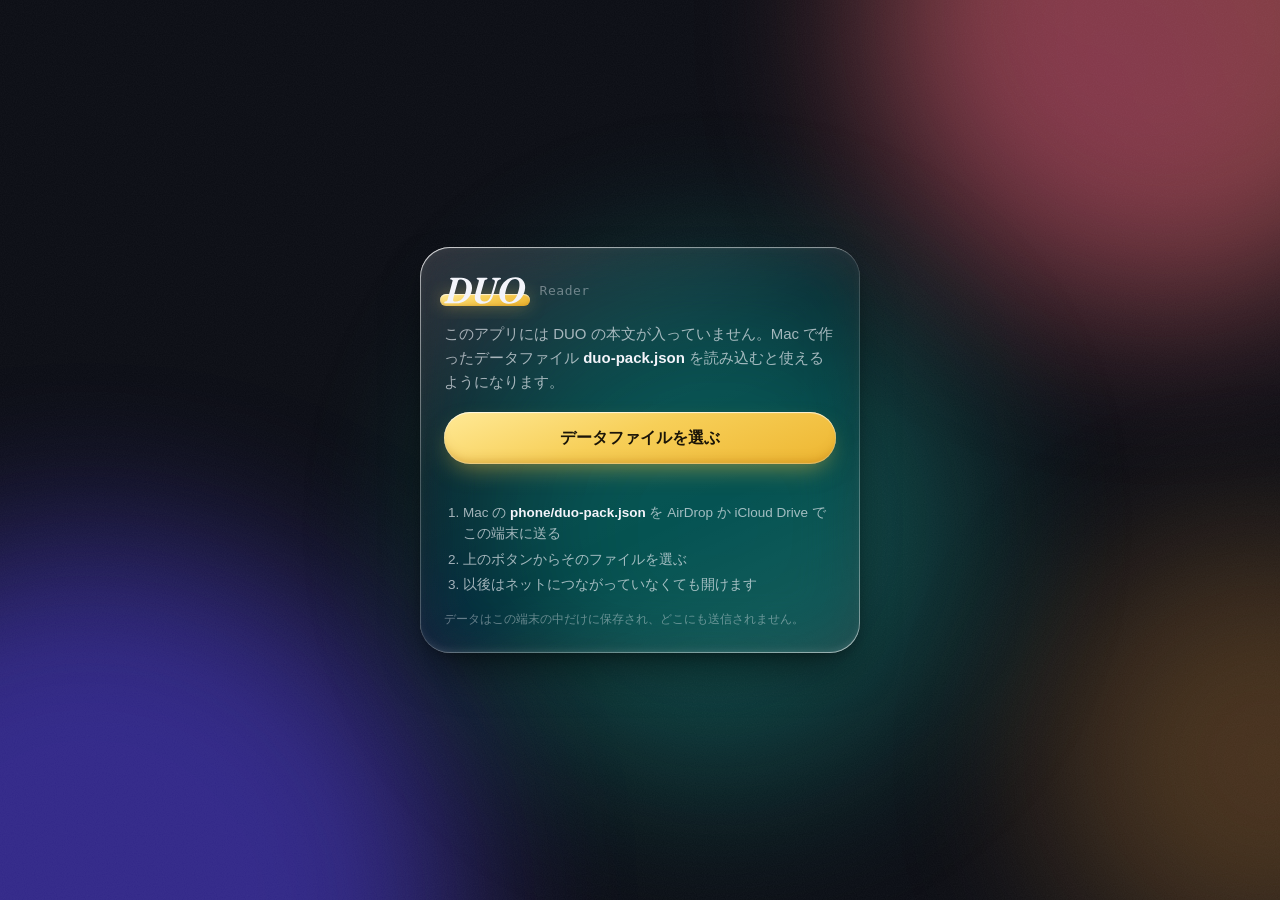
<file: index.html>
<!doctype html>
<html lang="ja" data-theme="dark">
<head>
<meta charset="utf-8">
<meta name="viewport" content="width=device-width, initial-scale=1, viewport-fit=cover">
<meta name="robots" content="noindex,nofollow">
<meta name="theme-color" content="#0b0d14">
<title>DUO Reader</title>
<link rel="icon" href="icons/icon-192.png">
<link rel="stylesheet" href="assets/app.css?v=05aa5a644d">
<link rel="stylesheet" href="assets/loader.css?v=36394e6c4d">
<link rel="manifest" href="manifest.webmanifest">
<link rel="apple-touch-icon" href="icons/apple-touch-icon.png">
<meta name="apple-mobile-web-app-capable" content="yes">
<meta name="mobile-web-app-capable" content="yes">
<meta name="apple-mobile-web-app-status-bar-style" content="black-translucent">
<meta name="apple-mobile-web-app-title" content="DUO">
<script>
  try { var t = localStorage.getItem("duo.theme"); if (t) document.documentElement.dataset.theme = t; } catch (e) {}
  // iPhone のホーム画面アプリでは画面の高さが少し短く報告され、下に隙間ができる。実際の画面の高さに合わせる
  (function () {
    var app = navigator.standalone === true || (window.matchMedia && matchMedia("(display-mode: standalone)").matches);
    if (!/iPhone|iPod/.test(navigator.userAgent) || !app) return;
    var root = document.documentElement;
    function fit() {
      var portrait = window.innerHeight >= window.innerWidth;
      var full = portrait ? Math.max(screen.width, screen.height) : Math.min(screen.width, screen.height);
      root.style.setProperty("--screen-h", Math.max(full, window.innerHeight) + "px");
    }
    root.classList.add("ios-app");
    fit();
    window.addEventListener("resize", fit);
    window.addEventListener("orientationchange", function () { setTimeout(fit, 300); });
  })();
</script>
</head>
<body>
<div class="ambient" aria-hidden="true"><i></i><i></i><i></i></div>

<div class="app" id="app">

  <section class="pane pane-list" aria-label="検索と一覧">
    <div class="list-head">
      <header class="masthead">
        <div class="brand">
          <span class="brand-mark">DUO</span>
          <span class="brand-sub" id="brand-count"></span>
        </div>
        <div class="tools">
          <button class="icon-btn" id="data-btn" type="button" title="データ" hidden>
          <svg viewBox="0 0 24 24" aria-hidden="true"><ellipse cx="12" cy="6" rx="7" ry="3"/><path d="M5 6v6c0 1.7 3.1 3 7 3s7-1.3 7-3V6M5 12v6c0 1.7 3.1 3 7 3s7-1.3 7-3v-6"/></svg>
          <span class="sr">データ</span>
        </button>
        <button class="icon-btn" id="toggle-ja" type="button" aria-pressed="false" title="日本語を隠す">
            <span aria-hidden="true">あ</span><span class="sr">日本語を隠す</span>
          </button>
          <button class="icon-btn" id="toggle-en" type="button" aria-pressed="false" title="英語を隠す">
            <span aria-hidden="true">A</span><span class="sr">英語を隠す</span>
          </button>
          <button class="icon-btn" id="toggle-theme" type="button" title="ライト／ダーク切替">
            <svg viewBox="0 0 24 24" aria-hidden="true"><path d="M20 14.5A8 8 0 0 1 9.5 4a8 8 0 1 0 10.5 10.5Z"/></svg>
            <span class="sr">ライト／ダーク切替</span>
          </button>
        </div>
      </header>

      <div class="search">
        <svg class="search-icon" viewBox="0 0 24 24" aria-hidden="true"><circle cx="11" cy="11" r="6.5"/><path d="m16 16 4.5 4.5"/></svg>
        <input id="q" type="search" inputmode="search" autocomplete="off" autocapitalize="off" spellcheck="false"
               placeholder="英語・日本語・番号・12-22" aria-label="検索">
        <kbd class="search-kbd" aria-hidden="true">/</kbd>
        <button class="search-clear" id="q-clear" type="button" title="検索をクリア" hidden>
          <svg viewBox="0 0 24 24" aria-hidden="true"><path d="M7 7l10 10M17 7 7 17"/></svg>
          <span class="sr">検索をクリア</span>
        </button>
      </div>

      <nav class="tabs" id="tabs" role="tablist" aria-label="表示する種類" data-active="words">
        <span class="tab-thumb" aria-hidden="true"></span>
        <button role="tab" class="tab" data-tab="words" aria-selected="true">単語 <span class="tab-count" id="count-words"></span></button>
        <button role="tab" class="tab" data-tab="sentences" aria-selected="false">例文 <span class="tab-count" id="count-sentences"></span></button>
        <button role="tab" class="tab" data-tab="terms" aria-selected="false" hidden>ゲーム・技術 <span class="tab-count" id="count-terms"></span></button>
      </nav>

      <div class="pos-filter" id="pos-filter" aria-label="絞り込み"></div>
    </div>

    <div class="results" id="results" role="list"></div>
  </section>

  <section class="pane pane-detail" id="detail" aria-label="詳細" tabindex="-1"></section>

</div>

<script src="assets/slots.js?v=4c259a50d4"></script>
<script src="assets/marks.js?v=5c8352f373"></script>
<script src="assets/loader.js?v=e1a7489d02"></script>
</body>
</html>
</file>
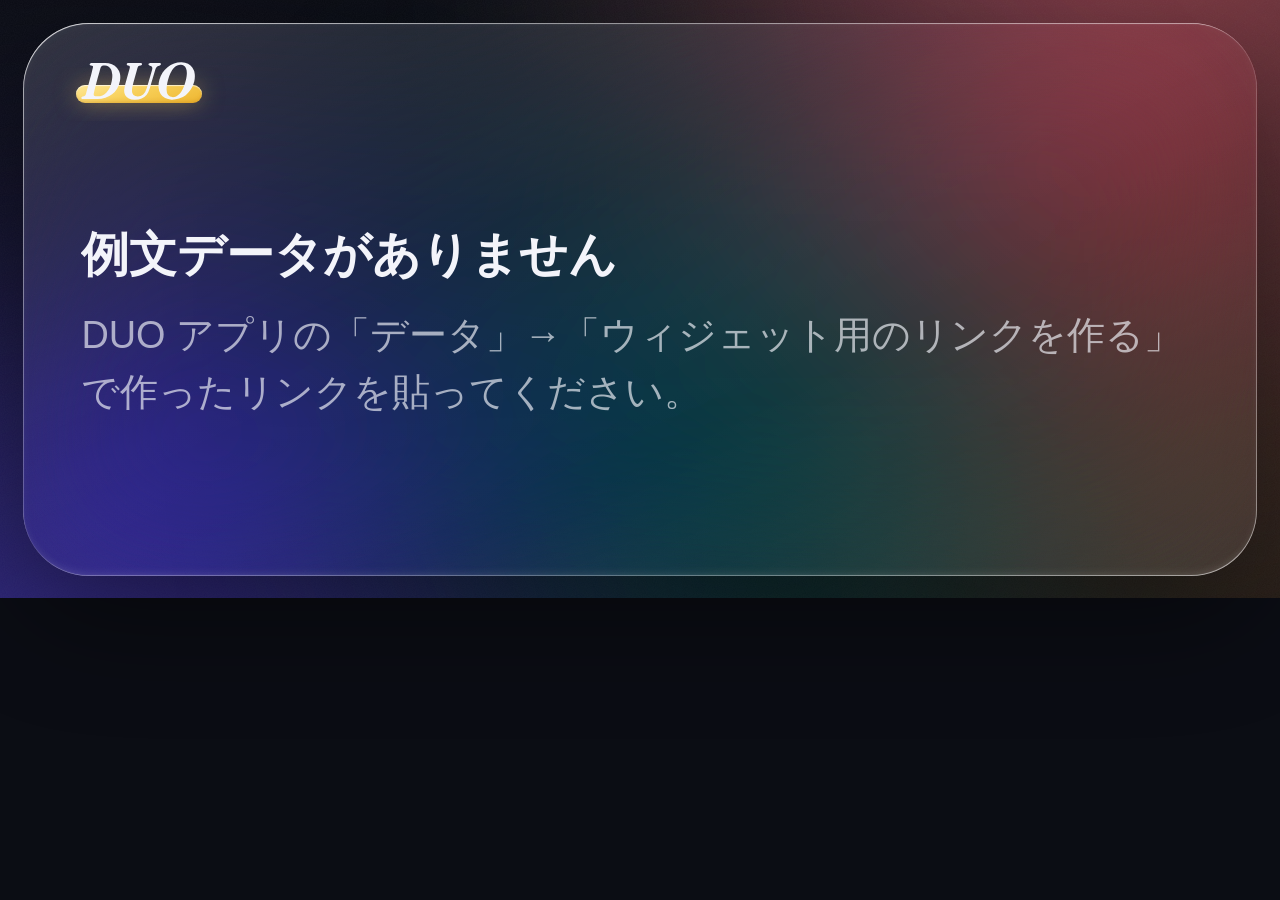
<file: widget.html>
<!doctype html>
<html lang="ja" data-theme="dark">
<head>
<meta charset="utf-8">
<meta name="viewport" content="width=device-width, initial-scale=1, viewport-fit=cover">
<meta name="robots" content="noindex,nofollow">
<meta name="theme-color" content="#0b0d14">
<title>DUO ウィジェット</title>
<link rel="stylesheet" href="assets/app.css?v=05aa5a644d">
<link rel="stylesheet" href="assets/widget.css?v=5a75559cbc">
</head>
<body class="widget">
<div class="ambient" aria-hidden="true"><i></i><i></i><i></i></div>
<main class="wg" id="wg"></main>
<script src="assets/slots.js?v=4c259a50d4"></script>
<script src="assets/marks.js?v=5c8352f373"></script>
<script src="assets/widget.js?v=176d0a503b"></script>
</body>
</html>
</file>
<file: assets/app.css>
/* ===== Tokens ===== */
:root {
  --bg: #0b0d14;
  --text: #f3f4fa;
  --muted: rgba(243, 244, 250, .66);
  --faint: rgba(243, 244, 250, .4);
  --line: rgba(255, 255, 255, .1);

  /* Liquid Glass: one material everywhere. A clear body that bends the light at its lip (--glass-inset),
     a bright rim where the light enters and leaves (--rim), and a soft shadow on what lies below.
     It comes in three thicknesses — clear (floating controls), frosted (cards), thick (sheets and pop-outs) —
     that differ only in how much they blur what is behind them. */
  --glass: linear-gradient(155deg, rgba(255, 255, 255, .15), rgba(255, 255, 255, .045) 38%, rgba(255, 255, 255, .02) 64%, rgba(255, 255, 255, .09));
  --pane: linear-gradient(155deg, rgba(255, 255, 255, .105), rgba(255, 255, 255, .035) 42%, rgba(255, 255, 255, .02) 66%, rgba(255, 255, 255, .07));
  --thumb: linear-gradient(155deg, rgba(255, 255, 255, .34), rgba(255, 255, 255, .13) 52%, rgba(255, 255, 255, .22));
  --glass-flat: rgba(255, 255, 255, .07);
  --glass-hover: rgba(255, 255, 255, .13);
  --glass-edge-a: rgba(255, 255, 255, .7);
  --glass-edge-b: rgba(255, 255, 255, .06);
  --rim: linear-gradient(140deg, var(--glass-edge-a), var(--glass-edge-b) 30%, var(--glass-edge-b) 66%, color-mix(in srgb, var(--glass-edge-a) 72%, transparent));
  --glass-inset:
    inset 0 0 0 .5px rgba(255, 255, 255, .13),
    inset .7px 1.2px .8px -.5px rgba(255, 255, 255, .6),
    inset -.7px -1.2px .8px -.5px rgba(255, 255, 255, .26),
    inset 0 0 12px rgba(255, 255, 255, .05),
    inset 0 -9px 14px -12px rgba(255, 255, 255, .22);
  --glass-shadow: 0 22px 48px -14px rgba(0, 0, 0, .6), 0 5px 14px -4px rgba(0, 0, 0, .3);
  --pane-shadow: 0 10px 26px -10px rgba(0, 0, 0, .5), 0 2px 6px -2px rgba(0, 0, 0, .2);
  --lift: 0 6px 16px -5px rgba(0, 0, 0, .4);
  --bf-clear: blur(14px) saturate(190%) brightness(1.08);
  --bf: blur(28px) saturate(180%);
  --bf-thick: blur(40px) saturate(200%);
  /* a hollow pressed into the glass: tracks, fields */
  --well: rgba(0, 0, 0, .3);
  --well-inset: inset 0 1.5px 5px rgba(0, 0, 0, .34), inset 0 0 0 .5px rgba(0, 0, 0, .22), 0 .5px 0 rgba(255, 255, 255, .13);
  /* what lies under a sheet or a pop-out */
  --veil: rgba(4, 5, 11, .5);
  --bf-veil: blur(14px) saturate(150%);
  --sheet: rgba(11, 13, 20, .66);

  --marker: #f7cf58;
  --marker-soft: rgba(247, 207, 88, .26);
  --marker-strong: rgba(247, 207, 88, .56);
  /* switched on: glass filled with the highlighter's ink */
  --on: linear-gradient(155deg, color-mix(in srgb, var(--marker) 50%, transparent), color-mix(in srgb, var(--marker) 22%, transparent) 55%, color-mix(in srgb, var(--marker) 36%, transparent));
  --on-shadow: var(--glass-inset), 0 0 0 .5px color-mix(in srgb, var(--marker) 55%, transparent), 0 8px 20px -8px color-mix(in srgb, var(--marker) 60%, transparent);
  /* the one thing to do here: a bead of solid amber */
  --gold: linear-gradient(160deg, #ffe996, #f7cf58 46%, #eeb631);
  --gold-shadow: inset 0 1px 1px rgba(255, 255, 255, .8), inset 0 -1px 1px rgba(255, 255, 255, .3), inset 0 -9px 12px -8px rgba(170, 100, 0, .5), 0 10px 24px -8px rgba(247, 195, 60, .55);
  --on-gold: #1b1508;
  --amber: #f7cf58;

  --game: #b9a4ff;
  --tech: #4fd6bd;
  --ok: #4fd6bd;
  --fix: #ff8f7d;

  /* the learner's three sentence colors */
  --c-r: #ff7a8c;
  --c-y: #ffc35a;
  --c-g: #56dba4;

  /* the open places of a phrase (A, B, ～, and do / doing / done / one's / oneself in --slot-x) in the headword, its meaning and the sentence */
  --slot-a: #6cc3ff;
  --slot-b: #db9cff;
  --slot-t: #ffb487;
  --slot-x: #72dccb;

  --blob-1: #ff5c8a;
  --blob-2: #5a45ff;
  --blob-3: #10c2b0;
  --blob-4: #ffa23a;
  --blob-opacity: .5;
  --grain: .045;

  --serif: "Iowan Old Style", "Palatino Linotype", Palatino, "Book Antiqua", Georgia, "Hiragino Mincho ProN", "Yu Mincho", serif;
  --sans: -apple-system, BlinkMacSystemFont, "Segoe UI", "Hiragino Sans", "Hiragino Kaku Gothic ProN", "Noto Sans JP", Meiryo, sans-serif;
  --mono: ui-monospace, "SF Mono", Menlo, Consolas, monospace;

  /* motion: things ease out; glass springs; a big sheet springs softly */
  --ease: cubic-bezier(.2, .8, .2, 1);
  --spring: cubic-bezier(.34, 1.45, .5, 1);
  --spring-soft: cubic-bezier(.3, 1.22, .45, 1);
  --press: .94;

  /* corners: card > panel > item > chip, each nested one inside the last */
  --r-card: 30px;
  --r-panel: 24px;
  --r-item: 18px;
  --r-chip: 13px;

  --logo: url("data:image/svg+xml,%3Csvg xmlns='http://www.w3.org/2000/svg' viewBox='0 -72 222 74'%3E%3Cpath d='M0.7-2.2Q0.7-3.2 1.3-3.9Q2-4.5 3.2-4.9L5.9-5.5Q6.8-5.7 7.4-6.2Q8.1-6.7 8.7-7.8Q9.3-9 9.9-11Q10.4-13.1 11.3-16.5Q12.3-19.9 13.4-24.1L15.7-32.6Q16.9-37.1 18.1-41.6Q19.3-46 20.2-49.8Q21.2-53.7 21.9-56.7Q22.7-59.7 23-61.2Q23.4-62.7 23-63.5Q22.6-64.2 21.4-64.5L18.8-65.2Q17.7-65.6 17.2-66.1Q16.7-66.6 16.7-67.5Q16.7-68.6 17.6-69.3Q18.4-70 20.2-70L46.4-70Q53.8-70 59.7-67.5Q65.6-65.1 69.6-60.5Q73.5-55.9 75.1-49.4Q76.6-43 75.2-34.9Q73.6-26.5 69.7-20Q65.8-13.5 60-9.1Q54.2-4.7 47-2.3Q39.8 0 31.6 0L3.5 0Q1.9 0 1.3-0.6Q0.7-1.3 0.7-2.2M28.3-5.1L32.4-5.1Q37.1-5.1 41.4-6.9Q45.6-8.7 49.2-12.5Q52.8-16.2 55.4-21.9Q58-27.5 59.4-35.1Q60.9-42.7 60.3-48.3Q59.8-54 57.8-57.7Q55.8-61.4 52.8-63.2Q49.8-65.1 46.3-65.1L42.9-65.1Q41-65.1 39.7-63.9Q38.4-62.7 37.5-60Q37.1-58.4 36.3-55.4Q35.5-52.4 34.4-48.5Q33.4-44.6 32.1-40.3Q31-36 29.8-31.6Q28.6-27.2 27.6-23.3Q26.6-19.3 25.8-16.1Q25.1-13 24.8-11.1Q24.2-8 25.1-6.6Q26-5.1 28.3-5.1M127.2-21.7L137-55.7Q138-59.4 137.5-61.5Q136.9-63.6 134.6-64.4L132.9-64.9Q131.4-65.5 130.8-66.1Q130.3-66.7 130.3-67.6Q130.3-68.7 131.2-69.3Q132-70 133.6-70L151.5-70Q152.8-70 153.6-69.4Q154.3-68.8 154.3-67.9Q154.3-66.7 153.6-66Q152.8-65.4 151.3-64.9L149.3-64.4Q146.9-63.5 145.4-61.5Q143.9-59.4 142.8-55.2L132.9-21.2Q130.7-13.4 126.8-8.4Q122.8-3.5 117.1-1.1Q111.3 1.3 103.7 1.3Q96.8 1.3 92.2-1Q87.6-3.3 85.4-7.2Q83.2-11.1 83.3-15.9Q83.3-17.9 83.8-20.5Q84.2-23.2 84.9-26.1Q85.5-28.9 86.2-31.4L94-59.9Q94.5-61.6 94.2-62.9Q93.9-64.2 92.8-64.7L90.4-65.2Q89.3-65.9 88.8-66.4Q88.3-66.9 88.3-67.8Q88.3-68.7 89.1-69.4Q89.8-70 91.3-70L115.1-70Q117.9-70 117.9-68Q117.8-67.1 117.2-66.3Q116.6-65.5 115.2-65L112.5-64.5Q111-64 110.3-63Q109.6-61.9 108.9-59.7L101.1-31.4Q99.7-26 99-22.3Q98.4-18.7 98.4-16.1Q98.3-10.5 101.3-7.6Q104.3-4.7 109.5-4.7Q115.5-4.7 120-8.6Q124.5-12.5 127.2-21.7M194.3-71.3Q201.3-71.2 206.6-68.4Q211.9-65.5 215.2-60.6Q218.6-55.7 219.5-48.9Q220.4-42.2 218.6-34.2Q216.5-25.4 212.2-18.7Q207.9-12 202.1-7.4Q196.2-2.9 189.2-0.7Q182.2 1.5 174.7 1.3Q167.7 1.1 162.3-1.7Q156.9-4.5 153.7-9.6Q150.5-14.7 149.8-21.7Q149.1-28.7 151.3-37.2Q153.3-44.8 157.3-51.1Q161.4-57.4 167.1-62Q172.8-66.6 179.7-69Q186.7-71.5 194.3-71.3M176.4-3.6Q179.9-3.4 183.5-4.9Q187.1-6.5 190.4-10.1Q193.8-13.7 196.8-19.8Q199.8-25.9 202-34.8Q203.3-39.8 203.8-43.8Q204.4-47.8 204.3-51Q204.3-56.1 202.8-59.4Q201.3-62.8 198.8-64.5Q196.2-66.3 192.9-66.5Q189.3-66.7 185.7-65Q182.1-63.4 178.7-59.7Q175.3-56.1 172.6-50.3Q169.8-44.6 167.8-36.6Q166.4-31 165.8-26.6Q165.2-22.2 165.2-18.9Q165.1-11.2 168.2-7.5Q171.3-3.7 176.4-3.6'/%3E%3C/svg%3E");
  --logo-shade: rgba(5, 6, 12, .4);

  --list-w: 424px;
  --gap: 14px;
  color-scheme: dark;
}
:root[data-theme="light"] {
  --bg: #e8ebf3;
  --text: #141726;
  --muted: rgba(20, 23, 38, .66);
  --faint: rgba(20, 23, 38, .42);
  --line: rgba(20, 23, 38, .09);

  --glass: linear-gradient(155deg, rgba(255, 255, 255, .82), rgba(255, 255, 255, .42) 40%, rgba(255, 255, 255, .34) 64%, rgba(255, 255, 255, .64));
  --pane: linear-gradient(155deg, rgba(255, 255, 255, .76), rgba(255, 255, 255, .42) 44%, rgba(255, 255, 255, .36) 66%, rgba(255, 255, 255, .6));
  --thumb: linear-gradient(155deg, rgba(255, 255, 255, 1), rgba(255, 255, 255, .82));
  --glass-flat: rgba(255, 255, 255, .52);
  --glass-hover: rgba(255, 255, 255, .78);
  --glass-edge-a: rgba(255, 255, 255, 1);
  --glass-edge-b: rgba(255, 255, 255, .4);
  --glass-inset:
    inset 0 0 0 .5px rgba(255, 255, 255, .7),
    inset .7px 1.2px .8px -.5px rgba(255, 255, 255, 1),
    inset -.7px -1.2px .8px -.5px rgba(255, 255, 255, .7),
    inset 0 0 12px rgba(255, 255, 255, .3),
    inset 0 -9px 14px -12px rgba(120, 130, 190, .3);
  --glass-shadow: 0 22px 48px -16px rgba(40, 52, 110, .3), 0 5px 14px -5px rgba(40, 52, 110, .14), 0 0 0 .5px rgba(40, 52, 110, .07);
  --pane-shadow: 0 10px 26px -12px rgba(40, 52, 110, .24), 0 2px 6px -2px rgba(40, 52, 110, .08), 0 0 0 .5px rgba(40, 52, 110, .06);
  --lift: 0 6px 16px -6px rgba(40, 52, 110, .26);
  --bf-clear: blur(14px) saturate(180%);
  --well: rgba(40, 52, 110, .075);
  --well-inset: inset 0 1.5px 4px rgba(40, 52, 110, .14), inset 0 0 0 .5px rgba(40, 52, 110, .07), 0 .5px 0 rgba(255, 255, 255, .9);
  --veil: rgba(60, 68, 110, .26);
  --sheet: rgba(232, 235, 243, .62);

  --marker: #b98400;
  --marker-soft: rgba(255, 196, 30, .38);
  --marker-strong: rgba(255, 196, 30, .72);
  --on: linear-gradient(155deg, rgba(255, 214, 92, .95), rgba(255, 201, 60, .62) 55%, rgba(255, 208, 80, .82));
  --on-shadow: inset 0 0 0 .5px rgba(255, 255, 255, .6), inset .7px 1.2px .8px -.5px rgba(255, 255, 255, 1), inset 0 -8px 12px -10px rgba(190, 120, 0, .45), 0 8px 18px -8px rgba(235, 170, 20, .6);
  --gold: linear-gradient(160deg, #ffe07a, #f8c93f 46%, #efb022);
  --amber: #f8c93f;

  --game: #6a4fe0;
  --tech: #0f9a83;
  --ok: #0f9a83;
  --fix: #d4513c;

  --c-r: #ec4f6b;
  --c-y: #eba21c;
  --c-g: #17ad72;

  --slot-a: #1a7fd0;
  --slot-b: #9c45d0;
  --slot-t: #c8571f;
  --slot-x: #11877a;

  --blob-1: #ffc94d;
  --blob-2: #9d8cff;
  --blob-3: #5fd6c8;
  --blob-4: #ff9cc0;
  --blob-opacity: .6;
  --grain: .04;
  --logo-shade: rgba(255, 255, 255, .5);
  color-scheme: light;
}

@property --draw { syntax: "<number>"; inherits: false; initial-value: 0; }
@property --h { syntax: "<percentage>"; inherits: false; initial-value: 42%; }
@property --tint { syntax: "<color>"; inherits: true; initial-value: transparent; }
/* the two ends of a sliding thumb: one runs ahead, the other catches up (see "Liquid thumb") */
@property --ka { syntax: "<number>"; inherits: false; initial-value: 0; }
@property --kb { syntax: "<number>"; inherits: false; initial-value: 0; }

/* ===== Base ===== */
* { box-sizing: border-box; }
html, body { height: 100%; }
body {
  margin: 0;
  background: var(--bg);
  color: var(--text);
  font: 15px/1.6 var(--sans);
  -webkit-font-smoothing: antialiased;
  -webkit-text-size-adjust: 100%;
  transition: background-color .5s var(--ease), color .4s var(--ease);
}
button { font: inherit; color: inherit; background: none; border: 0; cursor: pointer; padding: 0; -webkit-tap-highlight-color: transparent; }
:focus-visible { outline: 2px solid var(--marker); outline-offset: 2px; border-radius: 10px; }
.sr { position: absolute; width: 1px; height: 1px; overflow: hidden; clip: rect(0 0 0 0); white-space: nowrap; }
svg { width: 18px; height: 18px; fill: none; stroke: currentColor; stroke-width: 1.8; stroke-linecap: round; stroke-linejoin: round; }

/* ===== The light behind the glass: four slow lamps, a little grain so the glass has something to bend ===== */
.ambient { position: fixed; inset: 0; z-index: -1; overflow: hidden; pointer-events: none; }
.ambient i, .ambient::before {
  position: absolute; width: 58vmax; height: 58vmax; border-radius: 50%;
  filter: blur(84px); opacity: var(--blob-opacity);
  will-change: transform;
}
.ambient i:nth-child(1) { background: radial-gradient(circle at 40% 60%, var(--blob-1), color-mix(in srgb, var(--blob-1) 55%, var(--blob-4)) 70%); width: 46vmax; height: 46vmax; top: -22vmax; right: -14vmax; animation: drift1 38s ease-in-out infinite alternate; }
.ambient i:nth-child(2) { background: var(--blob-2); bottom: -30vmax; left: -22vmax; animation: drift2 46s ease-in-out infinite alternate; }
.ambient i:nth-child(3) { background: var(--blob-3); top: 30%; left: 36%; width: 40vmax; height: 40vmax; opacity: calc(var(--blob-opacity) * .62); animation: drift3 54s ease-in-out infinite alternate; }
.ambient::before { content: ""; background: var(--blob-4); width: 34vmax; height: 34vmax; bottom: -6vmax; right: -16vmax; opacity: calc(var(--blob-opacity) * .5); animation: drift4 62s ease-in-out infinite alternate; }
.ambient::after {
  content: ""; position: absolute; inset: 0; opacity: var(--grain);
  background: url("data:image/svg+xml,%3Csvg xmlns='http://www.w3.org/2000/svg' width='160' height='160'%3E%3Cfilter id='n'%3E%3CfeTurbulence type='fractalNoise' baseFrequency='.9' numOctaves='2' stitchTiles='stitch'/%3E%3CfeColorMatrix values='0 0 0 0 1 0 0 0 0 1 0 0 0 0 1 0 0 0 .9 0'/%3E%3C/filter%3E%3Crect width='160' height='160' filter='url(%23n)'/%3E%3C/svg%3E");
}
:root[data-theme="light"] .ambient::after { filter: invert(1); }
@keyframes drift1 { to { transform: translate(-14vmax, 12vmax) scale(1.14); } }
@keyframes drift2 { to { transform: translate(16vmax, -10vmax) scale(.9); } }
@keyframes drift3 { to { transform: translate(-18vmax, -8vmax) scale(1.25); } }
@keyframes drift4 { to { transform: translate(-22vmax, -16vmax) scale(1.3); } }

/* ===== Glass material ===== */
/* frosted: the cards that carry text */
.pane-list, .detail-top, .sentence-card, .word-list {
  position: relative;
  background: var(--glass);
  -webkit-backdrop-filter: var(--bf);
  backdrop-filter: var(--bf);
  box-shadow: var(--glass-inset), var(--glass-shadow);
}
/* the rim: light enters at the top left and leaves at the bottom right; between them the edge almost vanishes.
   --rim-o is how bright it is on this piece, --rim-z lifts it over what the piece holds. */
.pane-list::before, .detail-top::before, .sentence-card::before, .word-list::before, .tabs::before, .swipe-tray::before,
.dial-card::before, .say-bar::before, .tint-cap::before, .seek::before, .gauge::before, .dock::before, .sayp::before {
  content: ""; position: absolute; inset: 0; z-index: var(--rim-z, auto); border-radius: inherit; padding: 1px; pointer-events: none;
  background: var(--rim);
  -webkit-mask: linear-gradient(#000 0 0) content-box, linear-gradient(#000 0 0);
  -webkit-mask-composite: xor; mask-composite: exclude;
  opacity: var(--rim-o, .75);
}

/* ===== Touch: every piece of glass gives a little under the finger, and a light follows it (assets/loader.js) ===== */
.touch-light {
  position: fixed; z-index: 90; left: 0; top: 0; pointer-events: none; overflow: hidden; opacity: 0;
  transition: opacity .5s var(--ease);
}
.touch-light.on { opacity: 1; transition-duration: .12s; }
.touch-light i {
  position: absolute; left: var(--lx, 50%); top: var(--ly, 50%); width: 220px; height: 220px; margin: -110px 0 0 -110px; border-radius: 50%;
  background: radial-gradient(closest-side, rgba(255, 255, 255, .3), rgba(255, 255, 255, .1) 45%, transparent);
  mix-blend-mode: plus-lighter;
}
:root[data-theme="light"] .touch-light i { background: radial-gradient(closest-side, rgba(255, 255, 255, .9), rgba(255, 255, 255, .35) 45%, transparent); mix-blend-mode: normal; }

/* ===== Liquid thumb: the pill of a segmented control. Its leading edge runs to the new place and the trailing edge
   springs after it, so it stretches like a drop and snaps back round. --k is the place, --n how many. ===== */
.tab-thumb, .nw-thumb, .wm-thumb {
  --ka: var(--k, 0); --kb: var(--k, 0); --pad: 4px;
  --w: calc((100% - var(--pad) * 2) / var(--n, 2));
  /* where the spring runs past the end of the track, the drop is squeezed against the wall instead of leaving it */
  --lo: min(var(--ka), var(--kb)); --hi: max(var(--ka), var(--kb));
  --from: calc(max(var(--lo), 0) + max(var(--hi) - var(--n, 2) + 1, 0));
  --to: calc(min(var(--hi), var(--n, 2) - 1) + 1 + min(var(--lo), 0));
  position: absolute; top: var(--pad); bottom: var(--pad); border-radius: 999px;
  left: calc(var(--pad) + var(--from) * var(--w));
  width: calc((var(--to) - var(--from)) * var(--w));
  background: var(--thumb); box-shadow: var(--glass-inset), var(--lift);
  transition: --ka .3s var(--ease), --kb .62s var(--spring);
}
/* Hold the chosen place and the pill gathers into a round drop under the finger; slide it and let go to choose
   (pwa/loader.js). --hx is the drop's middle, --hd its width, --hs how much it swells, --hv how fast it moves:
   a fast drop is drawn out. Pressed together it keeps a little less than the pill's area, so it stays an oval. */
.tabs, .nw-tabs, .wm-seg { -webkit-user-select: none; user-select: none; -webkit-touch-callout: none; }
.tabs > [aria-selected="true"], .nw-tabs > [aria-selected="true"], .wm-seg > [aria-checked="true"] { touch-action: pan-y; }
.held > .tab-thumb, .held > .nw-thumb, .held > .wm-thumb {
  left: calc(var(--hx) - var(--hd) / 2); width: var(--hd);
  scale: calc(var(--hs, 1.16) + var(--hv, 0)) calc(var(--hs, 1.16) - var(--hv, 0) * .4);
  box-shadow: var(--glass-inset), var(--lift), 0 12px 26px -10px rgba(0, 0, 0, .45);
  -webkit-backdrop-filter: var(--bf-clear); backdrop-filter: var(--bf-clear);
  transition: left .42s var(--spring-soft), width .42s var(--spring-soft), scale .45s var(--spring), box-shadow .3s var(--ease);
}
.held.moving > .tab-thumb, .held.moving > .nw-thumb, .held.moving > .wm-thumb { transition-duration: .09s, .42s, .3s, .3s; }
/* letting go: the drop spreads back into the pill at its new place */
.releasing > .tab-thumb, .releasing > .nw-thumb, .releasing > .wm-thumb {
  transition: left .5s var(--spring-soft), width .55s var(--spring), scale .55s var(--spring), box-shadow .4s var(--ease), --ka .3s var(--ease), --kb .62s var(--spring);
}
.tabs.held > .tab:not(.under), .nw-tabs.held > .nw-tab:not(.under), .wm-seg.held > button:not(.under) { color: var(--muted); }
.tabs.held > .tab.under, .nw-tabs.held > .nw-tab.under, .wm-seg.held > button.under { color: var(--text); }
.tabs.held > .tab:active, .nw-tabs.held > .nw-tab:active, .wm-seg.held > button:active { transform: none; }

/* ===== Layout ===== */
.app { display: grid; grid-template-columns: var(--list-w) 1fr; height: 100vh; height: 100dvh; }
.pane { min-height: 0; }
.pane-list {
  display: flex; flex-direction: column;
  margin: var(--gap) 0 var(--gap) var(--gap);
  border-radius: var(--r-card);
  overflow: hidden;
}
.pane-detail { overflow-y: auto; outline: none; scrollbar-width: none; }
.pane-detail::-webkit-scrollbar { display: none; }

/* ===== Masthead ===== */
.masthead { display: flex; align-items: center; justify-content: space-between; padding: calc(16px + env(safe-area-inset-top)) 18px 8px 22px; }
.brand { display: flex; align-items: baseline; gap: 10px; min-width: 0; }
/* The logo: "DUO" set in Fraunces Italic (SIL Open Font License), kept as an outline so it looks the same on every device,
   with a stroke of the highlighter under it — a drop of amber, drawn left to right. The same mark is on the app icon.
   --s is its size (the height of the letters is .8 of it); the word itself stays in the page for screen readers. */
.brand-mark, .wg-brand {
  --s: 27px;
  position: relative; flex: none; display: inline-block; width: calc(var(--s) * 2.4); height: calc(var(--s) * .8);
  font-size: 0; -webkit-user-select: none; user-select: none;
}
.brand-mark::before, .wg-brand::before {
  --draw: 0;
  content: ""; position: absolute; left: -5%; right: -5%; bottom: -9%; height: 47%; border-radius: 999px;
  background: var(--gold);
  box-shadow: inset 0 1px 1px rgba(255, 255, 255, .7), inset 0 -3px 5px -3px rgba(170, 100, 0, .45), 0 0 calc(var(--s) * .5) -2px color-mix(in srgb, var(--amber) 55%, transparent);
  clip-path: inset(-100% calc((1 - var(--draw)) * 120% - 20%) -100% -20%);
  animation: draw .9s var(--ease) .25s forwards;
}
.brand-mark::after, .wg-brand::after {
  content: ""; position: absolute; inset: 0; background: var(--text);
  -webkit-mask: var(--logo) center / 100% 100% no-repeat; mask: var(--logo) center / 100% 100% no-repeat;
  filter: drop-shadow(0 1px 1.5px var(--logo-shade));
}
.brand-sub { font: 11px/1 var(--mono); color: var(--faint); letter-spacing: .04em; white-space: nowrap; display: inline-flex; gap: 6px; }
/* in the app's header the two counts sit one over the other, so they never run under the buttons */
.masthead .brand { align-items: center; gap: 12px; }
.masthead .brand-sub { flex-direction: column; gap: 3px; line-height: 1.15; }
.tools { display: flex; gap: 6px; }
.icon-btn, .nav-btn {
  width: 38px; height: 38px; border-radius: 50%;
  display: grid; place-items: center;
  color: var(--muted); font: 600 14px/1 var(--sans);
  background: var(--glass-flat);
  box-shadow: var(--glass-inset);
  transition: transform .4s var(--spring), background-color .25s, color .25s, box-shadow .3s var(--ease);
}
.icon-btn:hover, .nav-btn:hover:not(:disabled) { background: var(--glass-hover); color: var(--text); }
.icon-btn:active, .nav-btn:active:not(:disabled), .chip:active { transform: scale(var(--press)); }
.row:active, .word-item:active { transform: scale(.97); }
.icon-btn[aria-pressed="true"], .chip[aria-pressed="true"], .tint-hide[aria-pressed="true"] { background: var(--on); color: var(--text); box-shadow: var(--on-shadow); }
.nav-btn:disabled { opacity: .3; cursor: default; }

/* ===== Search ===== */
.search { position: relative; margin: 8px 16px 12px; }
.search input {
  width: 100%; height: 48px; padding: 0 44px;
  border-radius: 999px; border: 1px solid var(--line);
  background: var(--well); color: var(--text); font: 16px var(--sans);
  box-shadow: var(--well-inset);
  -webkit-appearance: none; appearance: none;
  transition: border-color .25s, box-shadow .35s var(--ease), background-color .25s;
}
.search input::placeholder { color: var(--faint); }
.search input:focus { outline: none; border-color: var(--marker-strong); box-shadow: var(--well-inset), 0 0 0 4px var(--marker-soft); }
.search input::-webkit-search-cancel-button { -webkit-appearance: none; }
.search-icon { position: absolute; left: 17px; top: 15px; color: var(--faint); }
.search-kbd {
  position: absolute; right: 14px; top: 13px;
  font: 11px/20px var(--mono); color: var(--faint);
  border: 1px solid var(--line); border-radius: 6px; padding: 0 6px;
}
.search input:focus ~ .search-kbd, .search input:not(:placeholder-shown) ~ .search-kbd { display: none; }
.search-clear {
  position: absolute; right: 9px; top: 50%; width: 32px; height: 32px; margin-top: -16px;
  display: grid; place-items: center; border-radius: 50%;
  color: var(--muted); background: var(--glass-flat); box-shadow: var(--glass-inset);
  animation: clear-in .4s var(--spring) backwards;
  transition: transform .35s var(--spring), background-color .2s, color .2s;
}
@keyframes clear-in { from { opacity: 0; transform: scale(.5) rotate(-90deg); } }
.search-clear svg { width: 15px; height: 15px; stroke-width: 2.2; }
.search-clear:hover { color: var(--text); background: var(--glass-hover); }
.search-clear:active { transform: scale(.85); }
.search-clear[hidden] { display: none; }

/* recent searches: at the top of the list while the search field is empty */
.recent-list { padding: 4px 4px 10px; margin-bottom: 4px; border-bottom: 1px solid var(--line); }
.recent-head { display: flex; align-items: center; justify-content: space-between; padding: 4px 6px 6px 8px; font: 11px var(--mono); color: var(--faint); letter-spacing: .04em; }
.recent-head button { font: 12px var(--sans); color: var(--muted); padding: 4px 10px; border-radius: 999px; }
.recent-head button:active { background: var(--glass-hover); }
.recent-chips { display: flex; flex-wrap: wrap; gap: 8px; }
.recent-item {
  display: inline-flex; align-items: center; gap: 6px; max-width: 100%; padding: 7px 13px 7px 10px; border-radius: 999px;
  font-size: 14px; color: var(--text); background: var(--glass-flat); box-shadow: var(--glass-inset);
  transition: transform .35s var(--spring), background-color .2s;
}
.results.enter .recent-item { animation: rise .4s var(--ease) both; animation-delay: calc(var(--i, 0) * 22ms); }
.recent-item:hover { background: var(--glass-hover); }
.recent-item:active { transform: scale(.92); }
.recent-item svg { flex: none; width: 14px; height: 14px; color: var(--faint); }
.recent-item span { overflow: hidden; text-overflow: ellipsis; white-space: nowrap; }

/* ===== Segmented tabs with a liquid thumb ===== */
.tabs {
  position: relative;
  display: grid; grid-template-columns: repeat(var(--n, 2), minmax(0, 1fr));
  margin: 0 16px 10px; padding: 4px; border-radius: 999px;
  background: var(--well);
  box-shadow: var(--well-inset);
}
.tabs::before { opacity: .22; }
.tab {
  position: relative; z-index: 1; padding: 8px 12px;
  color: var(--muted); font-weight: 600; font-size: 14px; border-radius: 999px;
  transition: color .3s, transform .4s var(--spring);
}
.tab[aria-selected="true"] { color: var(--text); }
.tab:active, .nw-tab:active { transform: scale(.95); }
.tab { white-space: nowrap; overflow: hidden; text-overflow: ellipsis; }
.tab-count { font: 11px var(--mono); color: var(--faint); margin-left: 3px; }

.pos-filter { display: flex; gap: 6px; padding: 2px 16px 12px; overflow-x: auto; scrollbar-width: none; }
.pos-filter::-webkit-scrollbar { display: none; }
.pos-filter[hidden] { display: none; }
.chip {
  flex: none; padding: 5px 12px; border-radius: 999px;
  background: var(--glass-flat); box-shadow: var(--glass-inset);
  color: var(--muted); font-size: 12.5px; white-space: nowrap;
  transition: transform .4s var(--spring), background-color .25s, color .25s, box-shadow .3s var(--ease);
}
.chip:hover { color: var(--text); background: var(--glass-hover); }
.chip-color { font-family: var(--mono); }
.chip-color[aria-pressed="true"] {
  background: linear-gradient(155deg, color-mix(in srgb, var(--tint) 48%, transparent), color-mix(in srgb, var(--tint) 20%, transparent) 55%, color-mix(in srgb, var(--tint) 34%, transparent));
  box-shadow: var(--glass-inset), 0 0 0 .5px color-mix(in srgb, var(--tint) 60%, transparent), 0 8px 20px -8px color-mix(in srgb, var(--tint) 60%, transparent);
}

/* ===== Results ===== */
.results {
  flex: 1; overflow-x: hidden; overflow-y: auto; padding: 6px 10px calc(16px + env(safe-area-inset-bottom));
  border-top: 1px solid var(--line);
  scrollbar-width: thin; scrollbar-color: var(--line) transparent;
}
.row {
  display: grid; grid-template-columns: 44px 1fr; gap: 1px 10px;
  width: 100%; text-align: left; padding: 10px 12px; border-radius: var(--r-item);
  transition: background-color .2s, transform .35s var(--spring), box-shadow .2s;
}
.row:hover { background: var(--glass-flat); }
.row[aria-current="true"], .word-item[aria-current="true"] {
  background: linear-gradient(var(--marker), var(--marker)) 5px 50% / 3px 46% no-repeat, var(--glass-hover);
  box-shadow: var(--glass-inset);
}
.results.enter .row { animation: settle .6s var(--ease) both; animation-delay: calc(var(--i, 20) * 26ms); }
.row-num { font: 11.5px/22px var(--mono); color: var(--faint); grid-row: span 2; }
.row-head { display: flex; align-items: baseline; gap: 8px; min-width: 0; }
.row-word { font: 18px/22px var(--serif); overflow: hidden; text-overflow: ellipsis; white-space: nowrap; }
.row-pos { flex: none; font-size: 11px; color: var(--faint); }
.row-sub { color: var(--muted); font-size: 13px; overflow: hidden; text-overflow: ellipsis; white-space: nowrap; }
.row-sentence { font: 15.5px/1.45 var(--serif); display: -webkit-box; -webkit-line-clamp: 2; -webkit-box-orient: vertical; overflow: hidden; }
.results mark.q { background: var(--marker-soft); color: inherit; border-radius: 4px; }
.more {
  display: block; margin: 12px auto; padding: 8px 18px; border-radius: 999px;
  background: var(--glass-flat); box-shadow: var(--glass-inset); color: var(--muted); font-size: 13px;
}
.more:hover { color: var(--text); background: var(--glass-hover); }
.empty { padding: 36px 20px; color: var(--muted); text-align: center; font-size: 14px; }

/* ===== Detail ===== */
.detail { max-width: 780px; margin: 0 auto; padding: var(--gap) 36px 90px; }
.detail-top {
  position: sticky; top: var(--gap); z-index: 5;
  display: flex; align-items: center; gap: 8px;
  padding: 6px; border-radius: 999px;
}
.nav-btn.back { display: none; }
.eyebrow { font: 12px var(--mono); color: var(--muted); letter-spacing: .06em; padding-left: 10px; }
.spacer { flex: 1; }

/* 560 ticks: where this sentence sits in the book */
.rail {
  position: relative; height: 30px; margin: 30px 8px 36px; cursor: pointer;
  background:
    linear-gradient(var(--line), var(--line)) 0 50% / 100% 1px no-repeat,
    repeating-linear-gradient(90deg, var(--faint) 0 1px, transparent 1px calc(100% / 5.59)) 0 50% / 100% 14px no-repeat,
    repeating-linear-gradient(90deg, var(--line) 0 1px, transparent 1px calc(100% / 55.9)) 0 50% / 100% 8px no-repeat;
}
.rail-cursor {
  position: absolute; top: 3px; bottom: 3px; width: 4px; margin-left: -2px; border-radius: 4px;
  left: calc(var(--p) * 100%);
  background: var(--marker); box-shadow: 0 0 14px var(--marker), 0 0 3px var(--marker);
  transition: left .8s var(--spring);
}
.rail-label {
  position: absolute; top: -17px; left: clamp(16px, calc(var(--p) * 100%), calc(100% - 16px)); transform: translateX(-50%);
  font: 11px var(--mono); color: var(--marker); white-space: nowrap; pointer-events: none;
  transition: left .8s var(--spring);
}
.rail::after {
  content: attr(data-hover); position: absolute; bottom: -19px; left: var(--hx, 0); transform: translateX(-50%);
  font: 11px var(--mono); color: var(--muted); opacity: 0; transition: opacity .15s; pointer-events: none;
}
.rail:hover::after { opacity: 1; }
.rail { touch-action: none; -webkit-user-select: none; user-select: none; }
.rail.dragging { z-index: 6; }
.rail.dragging::after { opacity: 0; }
.rail.dragging .rail-cursor { top: -3px; bottom: -3px; width: 6px; margin-left: -3px; transition: left .12s var(--ease), top .25s var(--spring), bottom .25s var(--spring); }
.rail.dragging .rail-label { transition: left .12s var(--ease); font-size: 12px; }
.rail-peek {
  position: absolute; z-index: 8; top: calc(100% + 12px); left: 50%;
  width: min(100%, 520px); padding: 12px 16px; border-radius: 20px;
  background: var(--glass); background-color: color-mix(in srgb, var(--bg) 82%, transparent);
  -webkit-backdrop-filter: var(--bf); backdrop-filter: var(--bf);
  box-shadow: var(--glass-inset), var(--glass-shadow), 0 0 0 1px var(--glass-edge-b);
  font: 16px/1.5 var(--serif); color: var(--text);
  display: -webkit-box; -webkit-line-clamp: 3; -webkit-box-orient: vertical; overflow: hidden;
  opacity: 0; transform: translate(-50%, -6px) scale(.97); pointer-events: none;
  transition: opacity .2s var(--ease), transform .4s var(--spring);
}
.rail-peek b { font: italic 600 16px var(--serif); color: var(--marker); margin-right: 8px; }
.rail.dragging .rail-peek { opacity: 1; transform: translate(-50%, 0); }

/* swipe between sentences: the card follows the finger */
.detail.settled .sentence-card, .detail.settled .headword, .detail.settled .ety-card {
  animation: none; transform: translateX(var(--sx, 0px)); opacity: var(--so, 1);
  transition: transform .5s var(--spring), opacity .3s var(--ease);
}
.detail.swiping .sentence-card, .detail.swiping .headword, .detail.swiping .ety-card { transition: none; }
.detail.settled .headword, .detail.settled .ety-card { transform: translateX(calc(var(--sx, 0px) * .55)); }

/* floating dock, sentence search and position gauge (phones only) */
.dock { display: none; }
.seek { display: none; }
.gauge { display: none; }

/* this sentence's color: a glass drop that pours down into the three colors and "none" */
.tint { position: relative; flex: none; width: 38px; height: 38px; z-index: 6; }
.tint-cap {
  position: absolute; top: 0; left: 0; width: 100%; border-radius: 19px; overflow: hidden;
  background: var(--glass-flat); box-shadow: var(--glass-inset);
  transition: background-color .35s var(--ease), box-shadow .35s var(--ease);
}
.tint.open .tint-cap {
  background: var(--glass); background-color: color-mix(in srgb, var(--bg) 88%, transparent);
  -webkit-backdrop-filter: var(--bf); backdrop-filter: var(--bf);
  box-shadow: var(--glass-inset), var(--glass-shadow), 0 0 0 1px var(--glass-edge-b);
}
.tint-btn { display: grid; place-items: center; width: 100%; height: 38px; color: var(--muted); transition: color .2s, transform .35s var(--spring); }
.tint-btn:active { transform: scale(.88); }
.tint-btn .drop { fill: color-mix(in srgb, var(--tint) 92%, transparent); stroke: currentColor; transition: --tint .6s var(--ease); }
.tint[data-color] .tint-btn { color: var(--tint); filter: drop-shadow(0 0 6px color-mix(in srgb, var(--tint) 70%, transparent)); }
.tint[data-color] .tint-btn .drop { stroke: color-mix(in srgb, var(--tint) 60%, var(--text)); }
.tint-panel { display: grid; grid-template-rows: 0fr; transition: grid-template-rows .62s cubic-bezier(.3, 1.28, .45, 1); }
.tint.open .tint-panel { grid-template-rows: 1fr; }
.tint-list { min-height: 0; overflow: hidden; display: grid; justify-items: center; gap: 10px; }
.tint-sws { display: grid; justify-items: center; gap: inherit; margin-top: 4px; }
.tint-list > :last-child { margin-bottom: 10px; }
.tint-sws .sw, .tint-sep, .tint-hide { opacity: 0; transform: translateY(-10px) scale(.4); transition: opacity .25s var(--ease), transform .55s var(--spring), outline-color .25s, background-color .2s, color .2s; }
.tint.open .tint-sws .sw, .tint.open .tint-sep, .tint.open .tint-hide { opacity: 1; transform: none; }
.tint.open .tint-sws .sw:nth-child(2) { transition-delay: .04s; }
.tint.open .tint-sws .sw:nth-child(3) { transition-delay: .08s; }
.tint.open .tint-sws .sw:nth-child(4) { transition-delay: .12s; }
.tint.open .tint-sep { transition-delay: .14s; }
.tint.open .tint-hide[data-hide="ja"] { transition-delay: .16s; }
.tint.open .tint-hide[data-hide="en"] { transition-delay: .2s; }
.tint.open .tint-sws .sw:active, .tint.open .tint-hide:active { transform: scale(.82); transition-delay: 0s; }
.tint-sep { display: block; width: 20px; height: 1px; background: var(--line); }
/* あ / A : the same blur switches as the header, pressed = hidden */
.tint-hide {
  display: grid; place-items: center; width: 30px; height: 30px; border-radius: 50%;
  font: 600 13px/1 var(--sans); color: var(--muted);
  background: var(--glass-flat); box-shadow: var(--glass-inset), inset 0 0 0 .5px rgba(255, 255, 255, .18);
}

/* list: a row swiped to the right shows colored glass on the left */
.swipe-tray {
  --t: 0;
  position: absolute; z-index: 0; overflow: hidden; width: 0;
  border-radius: var(--r-panel);
  background: var(--pane); box-shadow: var(--glass-inset), var(--pane-shadow);
  -webkit-backdrop-filter: var(--bf); backdrop-filter: var(--bf);
  transition: width .35s var(--spring);
}
.swipe-tray { --rim-o: .6; }
.swipe-tray.dragging { transition: none; }
/* the beads stay put while the glass widens over them */
.swipe-tray-in { position: absolute; left: 0; top: 0; bottom: 0; display: flex; align-items: center; justify-content: space-evenly; padding: 0 8px; }
.swipe-tray .sw { width: 34px; height: 34px; transform: scale(calc(.5 + var(--t) * .5)); transition: transform .5s var(--spring), outline-color .25s; }
.swipe-tray.open .sw { transform: none; }
.swipe-tray.open .sw:active { transform: scale(.82); }
.results .row { z-index: 1; }
.row.swiping { transition: none; }
.row.swiping:active { transform: none; }
.dock-num, .card-num { cursor: pointer; touch-action: manipulation; -webkit-user-select: none; user-select: none; }

/* number dial: rises out of the dock */
.dial {
  position: fixed; inset: 0; z-index: 40;
  display: grid; place-items: end center;
  padding: 0 16px calc(14px + env(safe-area-inset-bottom));
}
/* what lies under a sheet sinks into a soft dark blur (also the data sheet, assets/loader.css) */
.dial::before, .data-sheet::before {
  content: ""; position: absolute; inset: 0; opacity: 0;
  background: var(--veil);
  -webkit-backdrop-filter: var(--bf-veil); backdrop-filter: var(--bf-veil);
  transition: opacity .38s var(--ease);
}
.dial.open::before, .data-sheet.open::before { opacity: 1; }
@media (min-width: 861px) { .dial { place-items: center; } }
.dial-card {
  position: relative; width: min(340px, 100%);
  padding: 18px 18px 18px; border-radius: 36px;
  background: var(--glass); background-color: color-mix(in srgb, var(--bg) 58%, transparent);
  -webkit-backdrop-filter: var(--bf-thick); backdrop-filter: var(--bf-thick);
  box-shadow: var(--glass-inset), var(--glass-shadow);
  transform-origin: 50% 100%;
  transform: translateY(30px) scale(.36, .16); opacity: 0;
  transition: transform .62s var(--spring-soft), opacity .22s var(--ease);
}
.dial.open .dial-card { transform: none; opacity: 1; }
.dial-card.shake { animation: dial-shake .42s var(--ease); }
.dial-screen { display: flex; align-items: baseline; justify-content: center; gap: 8px; padding-top: 4px; }
.dial-num { font: italic 400 54px/1.1 var(--serif); color: var(--marker); }
.dial-num.ph { color: var(--faint); }
.dial-num.pop { animation: dial-pop .35s var(--spring); }
.dial-of { font: 12px var(--mono); color: var(--faint); }
.dial-peek {
  min-height: 3em; margin: 6px 6px 16px; text-align: center;
  font-size: 13px; line-height: 1.5; color: var(--faint);
  display: -webkit-box; -webkit-line-clamp: 2; -webkit-box-orient: vertical; overflow: hidden;
}
.dial-peek.en { font: 15.5px/1.5 var(--serif); color: var(--muted); }
.dial-keys { display: grid; grid-template-columns: repeat(3, 1fr); gap: 10px; }
.dial-keys button {
  height: 62px; border-radius: 999px;
  display: grid; place-items: center;
  font: 400 27px/1 var(--sans); color: var(--text);
  background: var(--pane); box-shadow: var(--glass-inset), var(--lift);
  touch-action: manipulation;
  transition: transform .35s var(--spring), background-color .15s, opacity .2s;
}
.dial-keys button:active { transform: scale(.86); background: var(--glass-hover); }
.dial-keys svg { width: 24px; height: 24px; }
.dial-keys .fn { color: var(--muted); }
.dial-keys .go { background: var(--gold); color: var(--on-gold); box-shadow: var(--gold-shadow); }
.dial-keys .go svg { stroke-width: 2.4; }
.dial-keys .go:disabled { opacity: .3; box-shadow: none; }
@keyframes dial-pop { from { transform: scale(.82); } }
@keyframes dial-shake { 20% { transform: translateX(-9px); } 40% { transform: translateX(8px); } 60% { transform: translateX(-5px); } 80% { transform: translateX(3px); } }

.headword { margin: 0 4px 30px; }
.headword-line { display: flex; align-items: center; gap: 14px; flex-wrap: wrap; }
.headword h1 { margin: 0; font: 400 clamp(36px, 6vw, 58px)/1.12 var(--serif); letter-spacing: -.015em; overflow-wrap: anywhere; }
.headword h1 span {
  --draw: 0; --h: 30%;
  background-image: linear-gradient(var(--marker-soft), var(--marker-soft));
  background-repeat: no-repeat; background-position: 0 90%;
  background-size: calc(var(--draw) * 100%) var(--h);
  animation: draw .8s var(--ease) .2s forwards;
  -webkit-box-decoration-break: clone; box-decoration-break: clone;
}
.pos-tag {
  font-size: 12px; color: var(--muted); padding: 3px 11px; border-radius: 999px;
  background: var(--glass-flat); box-shadow: var(--glass-inset); white-space: nowrap;
}
.meaning { margin: 14px 0 0; font-size: 19px; line-height: 1.7; }

.sentence-card { border-radius: var(--r-card); padding: 24px 30px 26px; }
.card-head { display: flex; align-items: baseline; gap: 8px; margin-bottom: 6px; }
.card-num { font: italic 400 30px/1 var(--serif); color: var(--marker); }
.card-of { font: 12px var(--mono); color: var(--faint); }
.sentence-en { margin: 0; font: 400 clamp(21px, 3vw, 28px)/2.3 var(--serif); overflow-wrap: break-word; }
.sentence-ja { margin: 12px 0 0; color: var(--muted); font-size: 15px; line-height: 1.8; }

/* The highlighter: drawn left to right, one word after another */
.hl {
  --draw: 0; --h: 42%; --mk: var(--marker-soft);
  color: inherit; background-color: transparent;
  background-image: linear-gradient(var(--mk), var(--mk));
  background-repeat: no-repeat; background-position: 0 92%;
  background-size: calc(var(--draw) * 100%) var(--h);
  border-radius: 3px; cursor: pointer;
  animation: draw .55s var(--ease) forwards; animation-delay: var(--d, 0ms);
  transition: --h .35s var(--spring);
  -webkit-box-decoration-break: clone; box-decoration-break: clone;
}
.hl:hover, .hl.hover { --h: 86%; }
.hl.on { --h: 86%; --mk: var(--marker-strong); }
.hl ruby { ruby-position: over; white-space: nowrap; }
.hl rt {
  font: 10px/1 var(--mono); color: var(--marker); letter-spacing: .02em; user-select: none;
  opacity: 0; animation: pop .45s var(--spring) forwards; animation-delay: calc(var(--d, 0ms) + 260ms);
}
/* the sentence's skeleton drawn on it: S / V / O / C / M each underlined in its own color, the chunk's letter under its first word */
.syn-btn {
  margin-left: auto; align-self: center; display: inline-flex; align-items: center; gap: 7px;
  padding: 5px 12px 5px 9px; border-radius: 999px; font: 600 12px var(--sans); color: var(--faint);
  background: var(--glass-flat); box-shadow: var(--glass-inset);
  transition: color .25s, background-color .25s, transform .35s var(--spring);
}
.syn-btn[hidden] { display: none; }
.syn-btn:active { transform: scale(.92); }
.syn-btn[aria-pressed="true"] { color: var(--text); background: color-mix(in srgb, var(--marker) 16%, transparent); }
.syn-dots { display: inline-flex; gap: 3px; }
.syn-dots b { width: 6px; height: 6px; border-radius: 50%; background: var(--role); opacity: .35; transition: opacity .25s, transform .4s var(--spring); }
.syn-btn[aria-pressed="true"] .syn-dots b { opacity: 1; animation: dot-hop .5s var(--spring) both; }
.syn-btn[aria-pressed="true"] .syn-dots b:nth-child(2) { animation-delay: .07s; }
.syn-btn[aria-pressed="true"] .syn-dots b:nth-child(3) { animation-delay: .14s; }
@keyframes dot-hop { 40% { transform: translateY(-3px) scale(1.25); } }
/* the CD's voice for this sentence: a round glass button; the waves ripple while it plays */
.say-btn {
  flex: none; align-self: center; display: grid; place-items: center; width: 36px; height: 36px; margin-left: 8px; border-radius: 50%;
  color: var(--muted); background: var(--glass-flat); box-shadow: var(--glass-inset);
  transition: color .25s, background-color .25s, transform .35s var(--spring);
}
.syn-btn[hidden] + .say-btn, .syn-btn[hidden] + .hide-btn { margin-left: auto; }
/* blur the English with one tap, right on the card: the same round glass as the speaker; switched on, its own letter blurs */
.hide-btn {
  flex: none; align-self: center; display: grid; place-items: center; width: 36px; height: 36px; margin-left: 8px; border-radius: 50%;
  font: 600 14px/1 var(--sans); color: var(--muted); background: var(--glass-flat); box-shadow: var(--glass-inset);
  touch-action: manipulation; -webkit-user-select: none; user-select: none;
  transition: color .25s, background-color .25s, box-shadow .3s var(--ease), transform .4s var(--spring);
}
.hide-btn:active { transform: scale(.88); }
/* after the speaker, clear of its speed and volume tags */
.say-btn + .hide-btn { margin-left: 13px; }
.hide-btn[aria-pressed="true"] { background: var(--on); color: var(--text); box-shadow: var(--on-shadow); }
.icon-btn > span[aria-hidden], .tint-hide > span, .hide-btn > span { transition: filter .35s var(--ease), opacity .3s; }
.icon-btn[aria-pressed="true"] > span[aria-hidden], .tint-hide[aria-pressed="true"] > span, .hide-btn[aria-pressed="true"] > span { filter: blur(1.6px); }
.say-btn:active { transform: scale(.88); }
.say-btn svg { width: 20px; height: 20px; }
.say-btn .spk { fill: currentColor; stroke-width: 1.4; }
.say-btn[data-state="play"], .say-btn[data-state="load"] { color: var(--marker); background: color-mix(in srgb, var(--marker) 18%, transparent); }
.say-btn[data-state="load"] .w1, .say-btn[data-state="load"] .w2 { opacity: .25; animation: say-load 1s ease-in-out infinite; }
.say-btn[data-state="load"] .w2 { animation-delay: .25s; }
.say-btn[data-state="play"] .w1, .say-btn[data-state="play"] .w2 { animation: say-wave .9s ease-in-out infinite; }
.say-btn[data-state="play"] .w2 { animation-delay: .18s; }
@keyframes say-wave { 0%, 100% { opacity: 1; } 50% { opacity: .3; } }
@keyframes say-load { 0%, 100% { opacity: .2; } 50% { opacity: .7; } }
.say-msg { margin: 10px 0 0; font-size: 13px; line-height: 1.6; color: var(--fix); }
.say-msg:empty { display: none; }
/* the waveform player: a glass bar of many thin bars; the part already heard is drawn in the highlighter's color */
.say-bar {
  position: sticky; bottom: 16px; z-index: 5; display: flex; align-items: center; gap: 10px; margin-top: 16px; padding: 10px 14px 10px 10px; height: 64px;
  border-radius: var(--r-panel); background: var(--glass); background-color: color-mix(in srgb, var(--bg) 30%, transparent);
  -webkit-backdrop-filter: var(--bf-clear); backdrop-filter: var(--bf-clear);
  box-shadow: var(--glass-inset), var(--glass-shadow);
  -webkit-user-select: none; user-select: none; -webkit-touch-callout: none;
}
.say-bar.enter { animation: say-bar-in .62s var(--spring) both; }
.say-bar.leaving { opacity: 0; transform: translateY(14px) scale(.92); pointer-events: none; transition: opacity .28s var(--ease), transform .34s var(--ease); }
@keyframes say-bar-in { from { opacity: 0; transform: translateY(26px) scale(.86); } }
.say-pp {
  flex: none; position: relative; display: grid; place-items: center; width: 44px; height: 44px; border-radius: 50%;
  color: var(--marker); background: color-mix(in srgb, var(--marker) 16%, transparent); box-shadow: var(--glass-inset);
  transition: transform .35s var(--spring);
}
.say-pp:active { transform: scale(.86); }
.say-pp svg { grid-area: 1 / 1; width: 22px; height: 22px; fill: currentColor; transition: opacity .2s var(--ease), transform .4s var(--spring); }
.say-pp .pp-pause { opacity: 0; transform: scale(.4); }
.say-bar[data-state="play"] .pp-play, .say-bar[data-state="load"] .pp-play { opacity: 0; transform: scale(.4); }
.say-bar[data-state="play"] .pp-pause, .say-bar[data-state="load"] .pp-pause { opacity: 1; transform: none; }
.say-bar[data-state="load"] .say-pp svg { animation: say-load 1s ease-in-out infinite; }
.say-wave { position: relative; flex: 1; min-width: 0; height: 44px; touch-action: none; cursor: pointer; --p: 0; }
.say-bars { position: absolute; inset: 0; display: flex; align-items: center; gap: 1.5px; pointer-events: none; }
.say-bars i { flex: 1; min-width: 0; height: calc(var(--bar-h, .08) * 100%); min-height: 3px; border-radius: 2px; background: var(--faint); transition: height .6s var(--spring); transition-delay: calc(var(--n) * 5ms); }
.say-bars.fill { clip-path: inset(-2px calc(100% - var(--p) * 100%) -2px -2px); }
.say-bars.fill i { background: var(--marker); }
.say-bar.loading .say-bars:not(.fill) i { animation: say-bar-wait 1.15s ease-in-out infinite; animation-delay: calc(var(--n) * 18ms); }
@keyframes say-bar-wait { 0%, 100% { opacity: .4; } 50% { opacity: 1; } }
.say-bar.failed .say-bars i { opacity: .45; }
.say-head {
  position: absolute; top: -3px; bottom: -3px; left: calc(var(--p) * 100%); width: 2px; margin-left: -1px; border-radius: 1px; pointer-events: none;
  background: var(--text); opacity: 0; box-shadow: 0 0 8px var(--marker); transition: opacity .2s var(--ease), top .3s var(--spring), bottom .3s var(--spring);
}
.say-bar[data-state="play"] .say-head, .say-bar.drag .say-head { opacity: 1; }
.say-bar.drag .say-head { top: -8px; bottom: -8px; }
.say-tip {
  position: absolute; bottom: calc(100% + 12px); left: clamp(26px, calc(var(--p) * 100%), calc(100% - 26px)); transform: translate(-50%, 6px); padding: 5px 9px; border-radius: 999px; pointer-events: none;
  font: 12px/1 var(--mono); white-space: nowrap; color: var(--on-gold); background: var(--gold); box-shadow: var(--lift); opacity: 0; transition: opacity .18s var(--ease), transform .35s var(--spring);
}
.say-tip:empty { display: none; }
.say-bar.drag .say-tip { opacity: 1; transform: translate(-50%, 0); }
@media (max-width: 860px) {
  .say-bar { position: fixed; left: 14px; right: 14px; bottom: calc(84px + env(safe-area-inset-bottom)); z-index: 6; margin: 0; }
  .detail.has-bar { padding-bottom: calc(196px + env(safe-area-inset-bottom)); }
}
/* pull down past the top: a glass drop comes down, turns as it is pulled, and fills with color when letting go will reload */
.ptr {
  position: fixed; z-index: 45; left: 50%; top: calc(env(safe-area-inset-top) + 62px); display: flex; align-items: center; gap: 0; padding: 0; height: 44px; border-radius: 999px; pointer-events: none;
  --t: 0; transform: translate(-50%, calc(var(--t) * 34px - 16px)) scale(calc(.5 + min(var(--t), 1) * .5)); opacity: min(1, calc(var(--t) * 1.6));
  background: var(--glass); background-color: color-mix(in srgb, var(--bg) 40%, transparent);
  -webkit-backdrop-filter: var(--bf-clear); backdrop-filter: var(--bf-clear);
  box-shadow: var(--glass-inset), var(--glass-shadow); color: var(--text);
  transition: background-color .25s var(--ease), color .2s, gap .35s var(--spring), padding .35s var(--spring);
}
.ptr i { flex: none; display: grid; place-items: center; width: 44px; height: 44px; }
.ptr svg { width: 22px; height: 22px; fill: none; stroke: currentColor; stroke-width: 2; stroke-linecap: round; stroke-linejoin: round; transform: rotate(calc(var(--t) * 300deg)); }
.ptr span { max-width: 0; overflow: hidden; white-space: nowrap; font: 600 13px/1 var(--sans); opacity: 0; transition: max-width .4s var(--spring), opacity .2s var(--ease); }
.ptr.armed { background: var(--gold); color: var(--on-gold); padding-right: 16px; box-shadow: var(--gold-shadow); }
.ptr.armed span { max-width: 140px; opacity: 1; }
.ptr.back { opacity: 0; transform: translate(-50%, -22px) scale(.5); transition: opacity .25s var(--ease), transform .3s var(--ease); }
.ptr.go svg { animation: ptr-spin .7s linear infinite; }
@keyframes ptr-spin { from { transform: rotate(0); } to { transform: rotate(360deg); } }
@media (prefers-reduced-motion: reduce) {
  .say-bar, .say-bars i, .say-pp svg, .say-head, .say-tip, .ptr, .ptr span { transition-duration: .01s !important; transition-delay: 0s !important; animation: none !important; }
}
/* held down, the speaker opens the voice dial; its tags say what it will do: ×1.2 / ×0.8, and ♪ when the music plays on */
.say-btn { position: relative; touch-action: none; -webkit-touch-callout: none; -webkit-user-select: none; user-select: none; }
.say-btn.held { opacity: 0; transform: scale(.55); }
.say-holding, .say-holding * { -webkit-user-select: none !important; user-select: none !important; -webkit-touch-callout: none !important; }
.say-btn.set { animation: say-set .55s var(--spring); }
@keyframes say-set { from { transform: scale(.62); } }
.say-btn[data-rate]::after {
  content: "×" attr(data-rate); position: absolute; right: -8px; bottom: -6px; padding: 2px 4px 2px 3px; border-radius: 999px;
  font: 700 9px/1 var(--mono); color: var(--on-gold); background: var(--gold); box-shadow: 0 2px 6px rgba(0, 0, 0, .25);
}
.say-btn.mix::before {
  content: "♪"; position: absolute; left: -6px; top: -6px; width: 15px; height: 15px; display: grid; place-items: center; border-radius: 50%;
  font: 700 10px/1 var(--sans); color: #0b0d14; background: var(--tech); box-shadow: 0 2px 6px rgba(0, 0, 0, .25);
}

/* the voice dial: the page sinks into a dark blur; drops of liquid ooze out of the speaker and melt into the one you drag */
.sayd { position: fixed; inset: 0; z-index: 60; pointer-events: none; --drop: color-mix(in srgb, var(--bg) 76%, var(--text) 24%); }
.sayd-veil {
  position: absolute; inset: 0; opacity: 0;
  background: var(--veil);
  -webkit-backdrop-filter: var(--bf-veil); backdrop-filter: var(--bf-veil);
  transition: opacity .38s var(--ease);
}
.sayd.open .sayd-veil { opacity: 1; }
.sayd-stage { position: absolute; left: var(--cx); top: var(--cy); width: 0; height: 0; }
.sayd-goo, .sayd-ui {
  position: absolute; left: calc(var(--r) * -1 - 80px); top: calc(var(--r) * -1 - 80px);
  width: calc(var(--r) * 2 + 160px); height: calc(var(--r) * 2 + 160px);
}
.sayd-goo { filter: url(#say-goo); }
.sayd-drop, .sayd-opt, .sayd-knob {
  position: absolute; left: 50%; top: 50%; width: 58px; height: 58px; margin: -29px 0 0 -29px; border-radius: 50%;
}
.sayd-drop { background: var(--drop); transition: background-color .25s var(--ease); }
.sayd-drop[data-o], .sayd-opt {
  translate: 0 0; scale: .2;
  transition: translate .42s var(--ease), scale .4s var(--ease), background-color .25s var(--ease), color .2s, opacity .25s var(--ease);
}
.sayd.open .sayd-drop[data-o], .sayd.open .sayd-opt {
  translate: calc(var(--ox) * var(--r)) calc(var(--oy) * var(--r)); scale: 1;
  transition: translate .7s var(--spring) calc(var(--i) * 55ms + 30ms), scale .55s var(--spring) calc(var(--i) * 55ms + 30ms),
    background-color .25s var(--ease), color .2s, opacity .3s var(--ease) calc(var(--i) * 55ms + 120ms);
}
.sayd.open .sayd-drop.hot, .sayd.open .sayd-opt.hot { scale: 1.2; transition-delay: 0s; }
.sayd .sayd-drop.hot { background: var(--amber); }
.sayd.open.picking .sayd-drop[data-o]:not(.hot), .sayd.open.picking .sayd-opt:not(.hot) { scale: .9; transition-delay: 0s; }
.sayd.open .sayd-drop.chosen, .sayd.open .sayd-opt.chosen { scale: 1.42; transition: scale .3s var(--spring); }
.sayd-drop.knob { width: 66px; height: 66px; margin: -33px 0 0 -33px; background: var(--amber); scale: .55; transition: scale .5s var(--spring); }
.sayd.open .sayd-drop.knob { scale: 1; }
.sayd.done .sayd-drop.knob, .sayd.cancel .sayd-drop.knob, .sayd.done .sayd-knob, .sayd.cancel .sayd-knob { transition: transform .4s var(--spring), scale .4s var(--ease), opacity .3s; }
.sayd-opt {
  display: grid; place-content: center; justify-items: center; gap: 2px; text-align: center; opacity: 0;
  color: var(--text); font: 400 10px/1.15 var(--sans);
}
.sayd.open .sayd-opt { opacity: 1; }
.sayd-opt b { font: 700 16px/1 var(--mono); letter-spacing: -.02em; }
.sayd-opt small { font-size: 8.5px; white-space: nowrap; opacity: .82; }
.sayd-opt svg { width: 19px; height: 19px; fill: none; stroke: currentColor; stroke-width: 1.9; stroke-linecap: round; stroke-linejoin: round; }
.sayd-opt.on { box-shadow: 0 0 0 2px var(--tech); }
.sayd-opt.hot { color: var(--on-gold); }
.sayd-knob { width: 66px; height: 66px; margin: -33px 0 0 -33px; display: grid; place-items: center; color: var(--on-gold); scale: .55; opacity: 0; transition: scale .5s var(--spring), opacity .2s; }
.sayd.open .sayd-knob { scale: 1; opacity: 1; }
.sayd-knob svg { width: 26px; height: 26px; fill: none; stroke: currentColor; stroke-width: 1.8; stroke-linecap: round; }
.sayd-knob .spk { fill: currentColor; stroke-width: 1.4; }
.sayd-hint {
  position: absolute; left: 50%; bottom: calc(26px + env(safe-area-inset-bottom)); margin: 0; translate: -50% 12px;
  padding: 9px 16px; border-radius: 999px; white-space: nowrap; opacity: 0;
  font: 500 13px/1.2 var(--sans); color: #eef0f7; background: rgba(255, 255, 255, .1); box-shadow: inset 0 1px 0 rgba(255, 255, 255, .14);
  transition: opacity .3s var(--ease), translate .5s var(--spring);
}
.sayd.open .sayd-hint { opacity: 1; translate: -50% 0; }
/* the volume, when not 100 %, in a tag at the speaker's upper right */
.say-vol {
  position: absolute; right: -8px; top: -6px; padding: 2px 4px; border-radius: 999px;
  font: 700 9px/1 var(--mono); color: #0b0d14; background: var(--tech); box-shadow: 0 2px 6px rgba(0, 0, 0, .25);
}

/* the slider panel for speed / volume: the chosen drop swells out of the dial into it */
.saypw { position: fixed; inset: 0; z-index: 61; display: grid; place-items: center; padding: 16px; }
.saypw-veil {
  position: absolute; inset: 0; opacity: 0;
  background: var(--veil);
  -webkit-backdrop-filter: var(--bf-veil); backdrop-filter: var(--bf-veil);
  transition: opacity .38s var(--ease);
}
.saypw.open .saypw-veil { opacity: 1; }
.sayp {
  position: relative; width: min(360px, 100%); padding: 20px 22px 18px; text-align: center;
  border-radius: 999px; -webkit-user-select: none; user-select: none;
  background: var(--glass); background-color: color-mix(in srgb, var(--bg) 66%, transparent);
  -webkit-backdrop-filter: var(--bf-thick); backdrop-filter: var(--bf-thick);
  box-shadow: var(--glass-inset), var(--glass-shadow);
  transform: translate(var(--fx, 0), var(--fy, 0)) scale(.16); opacity: 0;
  transition: transform .72s var(--spring), opacity .22s var(--ease), border-radius .5s var(--ease);
}
.saypw.open .sayp { transform: none; opacity: 1; border-radius: 34px; }
.saypw.closing .sayp { transition: transform .42s var(--ease), opacity .28s var(--ease) .08s, border-radius .3s var(--ease); }
.sayp > * { transition: opacity .3s var(--ease) .12s; }
.saypw:not(.open) .sayp > * { opacity: 0; transition-delay: 0s; }
.sayp-title { margin: 0; display: flex; align-items: baseline; justify-content: center; gap: 8px; font: 600 14px/1.2 var(--sans); color: var(--text); }
.sayp-title small { font: 400 11px/1 var(--sans); color: var(--faint); }
.sayp-val { margin: 6px 0 4px; font: italic 400 52px/1.1 var(--serif); color: var(--marker); }
.sayp-val.pop { animation: dial-pop .35s var(--spring); }
.sayp-track { position: relative; height: 48px; margin: 4px 15px 0; touch-action: none; cursor: pointer; }
.sayp-rail, .sayp-fill { position: absolute; left: 0; top: 50%; height: 8px; margin-top: -4px; border-radius: 999px; }
.sayp-rail { right: 0; background: var(--well); box-shadow: var(--well-inset); }
.sayp-fill { width: calc(var(--v) * 100%); background: var(--marker-soft); transition: width .5s var(--spring); }
.sayp-tick { position: absolute; left: calc(var(--t) * 100%); top: 50%; width: 2px; height: 6px; margin: 9px 0 0 -1px; border-radius: 1px; background: var(--faint); }
.sayp-tick.one { height: 12px; margin-top: 7px; background: var(--muted); }
.sayp-thumb {
  position: absolute; left: calc(var(--v) * 100%); top: 50%; width: 30px; height: 30px; margin: -15px 0 0 -15px; border-radius: 50%;
  background: var(--gold); box-shadow: var(--gold-shadow);
  transition: left .5s var(--spring);
}
.saypw.dragging .sayp-thumb, .saypw.dragging .sayp-fill { transition-duration: .16s; transition-timing-function: var(--ease); }
.sayp-thumb.blob { animation: sayp-blob .5s var(--spring); }
@keyframes sayp-blob { 25% { transform: scale(1.3, .78); } 55% { transform: scale(.9, 1.1); } }
.saypw.dragging .sayp-thumb { scale: 1.15; }
.sayp-scale { position: relative; height: 16px; margin: 0 15px; }
.sayp-scale span { position: absolute; left: calc(var(--t) * 100%); translate: -50% 0; font: 11px/1 var(--mono); color: var(--faint); white-space: nowrap; }
.sayp-scale span:first-child { translate: -20% 0; }
.sayp-scale span:last-child { translate: -80% 0; }
.sayp-row { display: flex; gap: 8px; margin-top: 18px; }
.sayp-row button {
  flex: 1; display: inline-flex; align-items: center; justify-content: center; gap: 5px; height: 44px; padding: 0 8px; border-radius: 999px; white-space: nowrap;
  font: 500 13px/1 var(--sans); color: var(--text); background: var(--pane); box-shadow: var(--glass-inset), var(--lift);
  touch-action: manipulation; transition: transform .4s var(--spring), opacity .2s;
}
.sayp-row button:active { transform: scale(.9); }
.sayp-row button:disabled { opacity: .35; }
.sayp-row button.ok { color: var(--on-gold); background: var(--gold); box-shadow: var(--gold-shadow); }
.sayp-row svg { width: 17px; height: 17px; fill: none; stroke: currentColor; stroke-width: 1.8; stroke-linecap: round; }
.sayp-row svg .spk { fill: currentColor; stroke-width: 1.4; }
@media (prefers-reduced-motion: reduce) {
  .sayd *, .saypw *, .say-btn.set { transition-duration: .01s !important; transition-delay: 0s !important; animation: none !important; }
}
[data-r="S"] { --role: var(--tech); }
[data-r="V"] { --role: var(--marker); }
[data-r="O"] { --role: var(--fix); }
[data-r="C"] { --role: var(--game); }
[data-r="M"] { --role: var(--muted); }
[data-r="X"] { --role: var(--faint); }
/* each line is drawn by a pen, left to right, chunk after chunk: --sd is when the pen reaches the word, --sl how long it takes to cross it,
   --s0 waits for the highlighter. The word takes on its color as the pen passes, and the chunk's letter drops in under it. */
.sentence-en .wd[data-r] { position: relative; transition: color .45s var(--ease), text-shadow .55s var(--ease); }
.syn:not(.rv) .sentence-en .wd[data-r] { color: color-mix(in srgb, var(--role) 42%, var(--text)); }
.syn-in:not(.rv) .sentence-en .wd[data-r] { transition: color .7s var(--ease) calc(var(--s0, 0ms) + var(--sd, 0ms)), text-shadow .55s var(--ease); }
.sentence-en .wd[data-r]::before {
  content: ""; position: absolute; left: 0; right: 0; bottom: -.12em; height: 2.5px; border-radius: 2px;
  background: var(--role); box-shadow: 0 0 9px -1px color-mix(in srgb, var(--role) 70%, transparent);
  transform: scaleX(0); transform-origin: left center; opacity: 0; pointer-events: none;
  transition: transform .32s var(--ease), opacity .28s var(--ease);
}
/* under the space to the next word of the same chunk, so a chunk reads as one stroke and chunks stand apart */
.sentence-en .wd[data-join]::before { right: -.3em; }
.syn .sentence-en .wd[data-r]::before { transform: none; opacity: .92; }
.syn-in .sentence-en .wd[data-r]::before {
  transition: transform var(--sl, .3s) linear calc(var(--s0, 0ms) + var(--sd, 0ms)), opacity .1s linear calc(var(--s0, 0ms) + var(--sd, 0ms));
}
/* the pen lifts at the end of a chunk */
.syn-in .sentence-en .wd[data-r]:not([data-join])::before { transition-timing-function: cubic-bezier(.25, .7, .35, 1), linear; }
.sentence-en .wd[data-tag]::after, .sentence-en .syn-br[data-tag]::after {
  content: attr(data-tag); position: absolute; left: calc(var(--tx, 0px) - 1px); top: calc(100% + .36em);
  padding: 2px 4px; border-radius: 4px; background: color-mix(in srgb, var(--role) 15%, transparent);
  font: 700 9px/1 var(--mono); letter-spacing: .05em; color: var(--role); white-space: nowrap;
  pointer-events: none; opacity: 0; transform: translateY(-5px) scale(.7); transform-origin: left top; filter: blur(3px);
  transition: opacity .2s var(--ease), transform .25s var(--ease), filter .2s var(--ease);
}
.syn .sentence-en .wd[data-tag]::after, .syn .sentence-en .syn-br[data-tag]::after { opacity: 1; transform: none; filter: none; }
.syn-in .sentence-en .wd[data-tag]::after, .syn-in .sentence-en .syn-br[data-tag]::after {
  transition: opacity .4s var(--ease) calc(var(--s0, 0ms) + var(--sd, 0ms) + 40ms),
    transform .55s var(--spring) calc(var(--s0, 0ms) + var(--sd, 0ms) + 40ms),
    filter .4s var(--ease) calc(var(--s0, 0ms) + var(--sd, 0ms) + 40ms);
}
/* a clause opened into its parts: thin brackets [ … ] of the clause's own color; they open as the pen arrives */
.sentence-en .syn-br {
  display: inline-block; position: relative; box-sizing: border-box; width: 0; height: 1.2em; margin: 0; vertical-align: -.24em;
  border: 0 solid var(--role); border-width: 1.6px 0 1.6px 1.8px; border-radius: 5px 0 0 5px;
  opacity: 0; pointer-events: none; transition: opacity .25s var(--ease);
}
.sentence-en .syn-br.end { border-width: 1.6px 1.8px 1.6px 0; border-radius: 0 5px 5px 0; }
.syn .sentence-en .syn-br, .syn-measure .sentence-en .syn-br { width: .32em; margin: 0 .1em; }
.syn .sentence-en .syn-br { opacity: .85; }
.syn-in .sentence-en .syn-br { transition: opacity .3s var(--ease) calc(var(--s0, 0ms) + var(--sd, 0ms)); }
.sentence-en .syn-br[data-tag]::after { left: auto; right: -1px; top: calc(100% + .14em); transform-origin: right top; }
/* moving between the words of the same sentence: the lines are already there */
.syn-now .sentence-en .wd, .syn-now .sentence-en .wd::before, .syn-now .sentence-en .wd::after,
.syn-now .sentence-en .syn-br, .syn-now .sentence-en .syn-br::after { transition: none !important; }
.syn .sentence-en { line-height: 2.6; }
.sentence-en { transition: line-height .35s var(--ease); }
/* A phrase's open places (the letter is a plain inline box, so it never wraps away from its first word): on a word's page its A / B / ～ / do get a color of their own in the headword and the meaning,
   and the part of the sentence that fills each one is laid in a soft glass of that color with its letter at the front. */
[data-slot] { --slot: var(--slot-x); }
[data-slot="A"] { --slot: var(--slot-a); }
[data-slot="B"] { --slot: var(--slot-b); }
[data-slot="～"] { --slot: var(--slot-t); }
.ph { color: var(--slot); text-shadow: 0 0 18px color-mix(in srgb, var(--slot) 45%, transparent); }
.meaning .ph { font-weight: 600; }
.slot {
  border-radius: .3em; padding: .02em .08em;
  background: color-mix(in srgb, var(--slot) 12%, transparent);
  box-shadow: inset 0 0 0 .6px color-mix(in srgb, var(--slot) 42%, transparent), inset 0 1px 0 color-mix(in srgb, #fff 14%, transparent);
  -webkit-box-decoration-break: clone; box-decoration-break: clone;
  animation: slot-in .7s var(--ease) both; animation-delay: var(--sd, 0ms);
}
.slot::before {
  content: attr(data-slot); vertical-align: .6em; margin: 0 .24em 0 .04em; padding: 2px 4px 1px; border-radius: 4px;
  font: 700 9px/1 var(--mono); letter-spacing: .03em; color: var(--slot);
  background: color-mix(in srgb, var(--slot) 18%, transparent); box-shadow: inset 0 0 0 .5px color-mix(in srgb, var(--slot) 40%, transparent);
  -webkit-user-select: none; user-select: none;
  animation: pop .45s var(--spring) both; animation-delay: calc(var(--sd, 0ms) + 120ms);
}
@keyframes slot-in { from { background-color: transparent; box-shadow: inset 0 0 0 .6px transparent, inset 0 1px 0 transparent; } }
.static .slot, .static .slot::before { animation-delay: 0ms; }
.static .hl { animation: none; --draw: 1; }
.static .hl rt { animation: none; opacity: .95; }

.section-title {
  margin: 36px 6px 12px; font: 12px var(--mono); color: var(--faint); letter-spacing: .06em;
  display: flex; gap: 8px; align-items: center;
}
.section-title::after { content: ""; flex: 1; height: 1px; background: var(--line); }

.word-list { display: grid; gap: 2px; padding: 6px; border-radius: 26px; }
.word-item {
  display: grid; grid-template-columns: 48px minmax(0, 1fr) auto; gap: 12px; align-items: baseline;
  text-align: left; padding: 12px 14px; border-radius: 20px;
  transition: background-color .2s, transform .35s var(--spring), box-shadow .2s;
}
.word-item:hover { background: var(--glass-flat); }
.word-item .n { font: 11.5px var(--mono); color: var(--faint); }
.word-item .w { font: 18px/1.35 var(--serif); }
.word-item .m { display: block; color: var(--muted); font: 13.5px/1.55 var(--sans); margin-top: 2px; }
.word-item .p { font-size: 11px; color: var(--faint); }

/* ===== Pronunciation & etymology ===== */
.ipa { margin: 10px 0 0; display: flex; align-items: baseline; gap: 10px; flex-wrap: wrap; }
.ipa > span:first-child { font: 20px/1.4 "Charis SIL", "Doulos SIL", "Lucida Grande", "Segoe UI", var(--sans); letter-spacing: .01em; color: var(--text); }
.ipa-src { font: 11px var(--mono); color: var(--faint); }
.ety-card { margin-top: 18px; }
.ety-card .card-num { font-size: 24px; }
.ety-card a { color: inherit; text-decoration: underline; text-decoration-color: var(--marker-strong); text-underline-offset: 3px; }

/* ===== Explanations written by ChatGPT (duo-notes) ===== */
.note-card .card-head { align-items: baseline; }
.note-state { margin-left: auto; font: 11px var(--mono); color: var(--faint); }
.note-msg { margin: 6px 0 0; font-size: 14px; line-height: 1.7; color: var(--muted); }
.note-warn { color: var(--text); margin-bottom: 10px; }
.note-body { transition: filter .3s var(--ease); }
.hide-ja .note-body:not(.shown), .hide-en .note-body:not(.shown) { filter: blur(7px); cursor: pointer; user-select: none; }
.note-body strong { font-weight: 600; background: linear-gradient(transparent 62%, var(--marker-soft) 62%); }
.note-body code { font: .9em var(--mono); padding: 1px 6px; border-radius: 6px; background: var(--glass-flat); }
.note-body a { color: inherit; text-decoration: underline; text-decoration-color: var(--marker-strong); text-underline-offset: 3px; }

/* the sentence: gist, skeleton, short points, then one headword at a time */
.nt { display: grid; gap: 16px; margin-top: 6px; }
.nt-fold {
  display: flex; align-items: center; justify-content: space-between; gap: 10px; width: 100%;
  padding: 8px 6px 8px 14px; border-radius: 999px; background: var(--glass-flat); box-shadow: var(--glass-inset);
  font-size: 13px; font-weight: 600; color: var(--muted); transition: transform .35s var(--spring);
}
.nt-fold:active { transform: scale(.97); }
.nt-chev {
  flex: none; display: grid; place-items: center; width: 28px; height: 28px; border-radius: 50%;
  background: var(--glass-flat); box-shadow: var(--glass-inset);
}
.nt-chev::before {
  content: ""; width: 7px; height: 7px; margin-top: 4px; border-right: 2px solid var(--marker); border-bottom: 2px solid var(--marker);
  transform: rotate(225deg); transition: transform .45s var(--spring), margin .45s var(--spring);
}
.nt-sent.closed .nt-chev::before { transform: rotate(45deg); margin-top: -4px; }
.nt-sent-panel { display: grid; grid-template-rows: 1fr; transition: grid-template-rows .55s var(--spring), opacity .35s; }
.nt-sent.closed .nt-sent-panel { grid-template-rows: 0fr; opacity: 0; }
.nt-sent-in { display: grid; gap: 16px; min-height: 0; overflow: hidden; padding-top: 14px; transition: padding .55s var(--spring); }
.nt-sent.closed .nt-sent-in { padding-top: 0; visibility: hidden; transition: padding .55s var(--spring), visibility 0s .55s; }
.nt-gist { margin: 0; font-size: 17px; line-height: 1.7; font-weight: 600; }
.nt-struct { display: flex; flex-wrap: wrap; gap: 8px; }
.nt-chunk {
  --role: var(--faint);
  display: inline-grid; grid-template-columns: auto auto; align-items: baseline; gap: 2px 8px;
  padding: 7px 12px 8px; border-radius: var(--r-item);
  background: color-mix(in srgb, var(--role) 14%, transparent);
  box-shadow: var(--glass-inset), inset 0 0 0 1px color-mix(in srgb, var(--role) 34%, transparent);
  animation: rise .5s var(--spring) both; animation-delay: calc(var(--i, 0) * 50ms);
}
.nt-chunk[data-role="S"] { --role: var(--tech); }
.nt-chunk[data-role="V"] { --role: var(--marker); }
.nt-chunk[data-role="O"] { --role: var(--fix); }
.nt-chunk[data-role="C"] { --role: var(--game); }
.nt-chunk[data-role="M"] { --role: var(--muted); }
.nt-chunk[data-role="X"] { --role: var(--faint); }
.nt-chunk > b { font: 600 11px var(--mono); color: var(--role); }
.nt-chunk > span { font: 16.5px/1.4 var(--serif); }
.nt-group { grid-template-columns: auto 1fr; }
.nt-kind { font: 600 11px var(--sans); font-style: normal; color: var(--role); opacity: .85; }
.nt-group > span[lang] { font-size: 15px; color: var(--muted); }
.nt-inner { grid-column: 1 / -1; display: flex; flex-wrap: wrap; gap: 6px; margin-top: 4px; }
.nt-inner .nt-chunk { padding: 5px 10px 6px; border-radius: 12px; animation: none; }
.nt-inner .nt-chunk > span { font-size: 15px; }
.nt-chunk > small { grid-column: 1 / -1; font-size: 11.5px; line-height: 1.5; color: var(--muted); }
.nt-points { display: grid; gap: 8px; }
.nt-point { border-radius: var(--r-item); background: var(--glass-flat); box-shadow: var(--glass-inset); }
.nt-point summary {
  list-style: none; cursor: pointer; padding: 11px 16px; font-size: 14.5px; font-weight: 600;
  display: flex; align-items: center; gap: 10px;
}
.nt-point summary::-webkit-details-marker { display: none; }
.nt-point summary::before { content: ""; flex: none; width: 7px; height: 7px; border-right: 2px solid var(--marker); border-bottom: 2px solid var(--marker); transform: rotate(-45deg); transition: transform .35s var(--spring); }
.nt-point[open] summary::before { transform: rotate(45deg); }
.nt-point > div { padding: 0 16px 14px 33px; font-size: 14.5px; line-height: 1.8; animation: rise .4s var(--ease) both; }
.nt-point > div > p { margin: 0; }
.nt-ex { margin: 8px 0 0; display: grid; gap: 1px; padding-left: 12px; border-left: 2px solid var(--marker-strong); }
.nt-ex-en { font: 16px/1.5 var(--serif); }
.nt-ex-ja { font-size: 13px; line-height: 1.6; color: var(--muted); }
.nt-hint { margin: 0; padding-top: 14px; border-top: 1px solid var(--line); font-size: 13px; line-height: 1.6; color: var(--faint); }
.nt-src { font-size: 12px; color: var(--faint); }
.nt-src summary { cursor: pointer; }
.nt-src ul { margin: 6px 0 0; padding-left: 1.2em; display: grid; gap: 3px; }

/* one headword */
.nw { display: grid; gap: 14px; animation: rise .45s var(--ease) both; }
.nw-head { display: grid; gap: 8px; }
.nw-title { display: flex; align-items: baseline; gap: 10px; flex-wrap: wrap; }
.nw-id { font: 12px var(--mono); color: var(--faint); }
.nw-word { margin: 0; font: 400 30px/1.15 var(--serif); }
.nw-sure {
  --s: var(--faint);
  margin-left: auto; align-self: center; font-size: 11px; padding: 3px 10px; border-radius: 999px; color: var(--text);
  background: color-mix(in srgb, var(--s) 18%, transparent); box-shadow: inset 0 0 0 1px color-mix(in srgb, var(--s) 45%, transparent);
}
.nw-sure[data-sure="sure"] { --s: var(--ok); }
.nw-sure[data-sure="likely"] { --s: var(--marker); }
.nw-sure[data-sure="split"] { --s: var(--fix); }
.nw-core { margin: 0; font-size: 21px; line-height: 1.5; font-weight: 600; }
.nw-core span { background: linear-gradient(transparent 58%, var(--marker-soft) 58%) no-repeat; padding: 0 2px; }
.nw-meaning { margin: 0; font-size: 15px; line-height: 1.8; color: var(--muted); }

.nw-tabs {
  position: relative; display: grid; grid-template-columns: repeat(var(--n, 2), minmax(0, 1fr));
  padding: 4px; border-radius: 999px; background: var(--well); box-shadow: var(--well-inset);
}
.nw-tab { position: relative; z-index: 1; padding: 7px 4px; font-size: 13px; font-weight: 600; color: var(--muted); border-radius: 999px; white-space: nowrap; transition: color .3s, transform .4s var(--spring); }
.nw-tab[aria-selected="true"] { color: var(--text); }
.nw-pane { animation: rise .4s var(--ease) both; }
.nw-pane[hidden] { display: none; }
.nw-pane-title { margin: 0 0 8px; font: 12px var(--mono); color: var(--faint); }

.nw-parts { display: flex; flex-wrap: wrap; align-items: center; gap: 8px; margin-bottom: 14px; }
.nw-part { display: grid; justify-items: center; padding: 6px 14px; border-radius: var(--r-item); background: var(--marker-soft); box-shadow: var(--glass-inset); }
.nw-part b { font: 400 18px var(--serif); }
.nw-part small { font-size: 11.5px; color: var(--muted); }
.nw-plus { font-style: normal; color: var(--faint); }
.nw-steps { list-style: none; margin: 0; padding: 0; display: grid; gap: 10px; }
.nw-steps li {
  position: relative; display: grid; grid-template-columns: 6.5em minmax(0, 1fr); gap: 0 12px; align-items: baseline;
  margin-left: 18px; padding: 9px 14px; border-radius: var(--r-item); background: var(--glass-flat); box-shadow: var(--glass-inset);
  animation: rise .5s var(--spring) both; animation-delay: calc(var(--i, 0) * 70ms);
}
.nw-steps li::before { content: ""; position: absolute; left: -15px; top: 50%; width: 9px; height: 9px; margin-top: -4.5px; border-radius: 50%; background: var(--faint); box-shadow: 0 0 0 3px var(--bg); }
.nw-steps li + li::after { content: ""; position: absolute; left: -11px; bottom: 50%; height: calc(100% + 10px); width: 1px; background: linear-gradient(var(--faint), var(--marker-strong)); z-index: -1; }
.nw-steps .nw-lang { font-size: 11.5px; color: var(--faint); }
.nw-steps .nw-form { font: 18px/1.35 var(--serif); overflow-wrap: anywhere; }
.nw-steps .nw-gloss { grid-column: 2; font-size: 13px; color: var(--muted); }
.nw-steps li.now { background: var(--marker-soft); }
.nw-steps li.now::before { background: var(--marker); box-shadow: 0 0 0 3px var(--bg), 0 0 12px var(--marker); }
.nw-story { margin: 14px 0 0; font-size: 14.5px; line-height: 1.85; }

.nw-senses { list-style: none; margin: 0; padding: 0; display: grid; gap: 8px; counter-reset: sense; }
.nw-senses li {
  counter-increment: sense; position: relative; display: grid; gap: 2px; padding: 10px 14px 11px 46px; border-radius: var(--r-item);
  background: color-mix(in srgb, var(--marker) calc(4% + var(--i, 0) * 7%), transparent); box-shadow: var(--glass-inset);
  animation: rise .5s var(--spring) both; animation-delay: calc(var(--i, 0) * 60ms);
}
.nw-senses li::before { content: counter(sense); position: absolute; left: 14px; top: 10px; width: 22px; height: 22px; border-radius: 50%; display: grid; place-items: center; font: 600 11.5px var(--mono); color: var(--bg); background: var(--marker); }
.nw-senses b { font-size: 15.5px; }
.nw-senses li > span { font-size: 13.5px; line-height: 1.7; color: var(--muted); }
.nw-axis { display: flex; align-items: center; gap: 8px; margin: 10px 0 0; font-size: 11px; color: var(--faint); }
.nw-axis i { flex: 1; height: 2px; border-radius: 2px; background: linear-gradient(90deg, var(--marker-soft), var(--marker)); }

.nw-family { display: grid; grid-template-columns: repeat(auto-fill, minmax(140px, 1fr)); gap: 8px; }
.nw-fam {
  --k: var(--tech);
  display: grid; gap: 2px; align-content: start; text-align: left; padding: 10px 13px; border-radius: var(--r-item);
  background: color-mix(in srgb, var(--k) 10%, transparent); box-shadow: var(--glass-inset), inset 0 0 0 1px color-mix(in srgb, var(--k) 28%, transparent);
  animation: rise .5s var(--spring) both; animation-delay: calc(var(--i, 0) * 45ms);
  transition: transform .35s var(--spring);
}
button.nw-fam:active { transform: scale(.95); }
button.nw-fam b { text-decoration: underline; text-decoration-color: var(--marker-strong); text-underline-offset: 3px; }
.nw-fam[data-kin="cognate"] { --k: var(--game); }
.nw-fam[data-kin="false"] { --k: var(--fix); }
.nw-kin { font-size: 10.5px; color: var(--k); font-weight: 600; }
.nw-fam b { font: 400 17px var(--serif); }
.nw-fam span { font-size: 12.5px; color: var(--muted); }
.nw-fam small { font-size: 11.5px; line-height: 1.5; color: var(--faint); }

.nw-cmp { padding: 12px 15px 13px; border-radius: var(--r-item); background: var(--glass-flat); box-shadow: var(--glass-inset); animation: rise .5s var(--spring) both; animation-delay: calc(var(--i, 0) * 60ms); }
.nw-cmp + .nw-cmp { margin-top: 8px; }
.nw-cmp p { margin: 6px 0 0; font-size: 14px; line-height: 1.75; }
.nw-vs { display: flex; align-items: baseline; gap: 10px; margin: 0 !important; }
.nw-vs b { font: 400 18px var(--serif); }
.nw-vs b:first-child { color: var(--marker); }
.nw-vs i { font-style: normal; color: var(--faint); }
.nw-examples .nt-ex:first-child { margin-top: 0; }
.nw-examples .nt-ex + .nt-ex { margin-top: 12px; }

.nw-call { padding: 11px 15px 12px; border-radius: var(--r-item); font-size: 14px; line-height: 1.75; }
.nw-call > b { display: block; font-size: 11.5px; letter-spacing: .04em; margin-bottom: 2px; }
.nw-call ul { margin: 0; padding-left: 1.2em; }
.nw-call p { margin: 0; }
.nw-call small { display: block; margin-top: 4px; font-size: 11px; color: var(--faint); }
.nw-warn { background: color-mix(in srgb, var(--fix) 12%, transparent); box-shadow: inset 0 0 0 1px color-mix(in srgb, var(--fix) 30%, transparent); }
.nw-warn > b { color: var(--fix); }
.nw-memo { background: color-mix(in srgb, var(--game) 12%, transparent); box-shadow: inset 0 0 0 1px color-mix(in srgb, var(--game) 30%, transparent); }
.nw-memo > b { color: var(--game); }
.note-key { display: flex; gap: 8px; margin: 12px 0 0; }
.note-key input {
  flex: 1; min-width: 0; padding: 10px 14px; border-radius: 999px; border: 0; color: var(--text);
  font: 15px var(--mono); background: var(--glass-flat); box-shadow: var(--glass-inset), inset 0 0 0 1px var(--line);
}
.note-key button, .note-all, .note-rekey {
  padding: 9px 16px; border-radius: 999px; font-size: 13.5px; color: var(--text);
  background: var(--glass-flat); box-shadow: var(--glass-inset), inset 0 0 0 1px var(--line);
}
.note-all { display: block; margin: 18px 0 0; }
.note-rekey { display: block; margin: 16px 0 0; padding: 0; font-size: 11.5px; color: var(--faint); background: none; box-shadow: none; }

/* ===== Game & tech terms ===== */
.dom { display: inline-block; width: 8px; height: 8px; border-radius: 50%; margin: 7px 0 0 2px; }
.dom-game { background: var(--game); box-shadow: 0 0 8px var(--game); }
.dom-tech { background: var(--tech); box-shadow: 0 0 8px var(--tech); }

.qa {
  display: inline-flex; align-items: center; gap: 6px; white-space: nowrap;
  font-size: 11.5px; color: var(--muted); padding: 3px 10px 3px 8px; border-radius: 999px;
  background: var(--glass-flat); box-shadow: var(--glass-inset);
}
.qa::before { content: ""; width: 7px; height: 7px; border-radius: 50%; background: var(--faint); }
.qa-ok::before { background: var(--ok); }
.qa-fix::before { background: var(--fix); }
.qa-open::before { background: var(--marker); }
.qa-line { display: flex; flex-wrap: wrap; align-items: center; gap: 10px; margin: 16px 0 0; }
.qa-help { font-size: 12.5px; color: var(--faint); }
.word-item .p .qa { font-size: 10.5px; }

.usage-card .card-num { font-size: 26px; }
.term-detail .detail-top { min-height: 52px; }
.term-detail .headword { margin-top: 34px; }
.tab[data-tab="terms"] .tab-count { display: none; }
.usage-work { margin: 2px 0 14px; font-size: 14px; color: var(--muted); }
.usage-version { display: block; font-size: 12px; color: var(--faint); margin-top: 2px; }
.usage-note { margin: 0; font-size: 16.5px; line-height: 1.85; }
.usage-example { margin-top: 18px; }
.ex-label { display: block; font: 11.5px var(--mono); color: var(--faint); margin-bottom: 6px; letter-spacing: .03em; }
.usage-example pre {
  margin: 0; padding: 14px 16px; border-radius: var(--r-item); overflow-x: auto;
  background: var(--well); box-shadow: var(--well-inset);
  font: 14px/1.6 var(--mono); white-space: pre-wrap; word-break: break-word;
}
.ex-ja { margin: 8px 2px 0; color: var(--muted); font-size: 14px; }
.usage-where { margin: 18px 0 0; font-size: 12.5px; line-height: 1.7; color: var(--faint); overflow-wrap: anywhere; }
.usage-where span { font: 11px var(--mono); margin-right: 8px; padding: 1px 7px; border-radius: 6px; background: var(--glass-flat); color: var(--muted); }

.spoiler { position: relative; cursor: pointer; }
.spoiler-body { filter: blur(9px); transition: filter .4s var(--ease); user-select: none; }
.spoiler-cover {
  position: absolute; inset: 0; z-index: 1; display: grid; place-items: center; text-align: center;
  font-size: 13px; color: var(--text);
}
.spoiler.shown { cursor: auto; }
.spoiler.shown .spoiler-body { filter: none; user-select: auto; }
.spoiler.shown .spoiler-cover { display: none; }

.src-list { list-style: none; margin: 0; padding: 0 4px; display: grid; gap: 8px; }
.src-list li { font-size: 14px; line-height: 1.5; }
.src-list a { color: var(--text); text-decoration: underline; text-decoration-color: var(--marker-strong); text-underline-offset: 3px; overflow-wrap: anywhere; }
.src-list a:hover { text-decoration-color: var(--marker); }
.src-by { display: block; font-size: 12px; color: var(--faint); }

.home-keys { margin: 30px 6px 0; font: 12px var(--mono); color: var(--faint); }
.home-keys kbd { border: 1px solid var(--line); border-radius: 5px; padding: 1px 6px; margin: 0 2px; }

/* ===== Entrances ===== */
.detail .rail, .detail .headword, .detail .section-title { animation: rise .6s var(--ease) both; }
.detail .sentence-card, .detail .word-list { animation: settle .7s var(--spring-soft) both; }
.detail .headword { animation-delay: .04s; }
.detail .sentence-card { animation-delay: .08s; }
.detail .section-title { animation-delay: .14s; }
.detail .word-list { animation-delay: .2s; }
.detail.dir-next .sentence-card { animation-name: from-right; }
.detail.dir-prev .sentence-card { animation-name: from-left; }
/* moving between words of the same sentence: only the headword changes */
.detail.same .rail, .detail.same .sentence-card, .detail.same .section-title, .detail.same .word-list { animation: none; }

@keyframes draw { to { --draw: 1; } }
@keyframes pop { from { opacity: 0; transform: translateY(4px) scale(.7); } to { opacity: .95; transform: none; } }
@keyframes rise { from { opacity: 0; transform: translateY(14px); } to { opacity: 1; transform: none; } }
@keyframes settle { from { opacity: 0; transform: translateY(16px) scale(.965); } to { opacity: 1; transform: none; } }
@keyframes from-right { from { opacity: 0; transform: translateX(48px) scale(.985); } to { opacity: 1; transform: none; } }
@keyframes from-left { from { opacity: 0; transform: translateX(-48px) scale(.985); } to { opacity: 1; transform: none; } }

/* ===== Hide-Japanese / hide-English study modes ===== */
.hide-ja .ja, .hide-en .en { filter: blur(7px); cursor: pointer; transition: filter .3s var(--ease); user-select: none; }
.hide-ja .ja.shown, .hide-en .en.shown { filter: none; user-select: auto; }

/* the example sentence clears word by word: each word is a soft glow of its own color until it is cleared */
.sentence-en { --wd-c: var(--text); }
.sentence-ja { --wd-c: var(--muted); }
.rv .wd {
  --b: 0;
  color: color-mix(in srgb, var(--wd-c) calc((1 - var(--b)) * 100%), transparent);
  text-shadow: 0 0 calc(var(--b) * 11px) color-mix(in srgb, var(--wd-c) calc(var(--b) * 90%), transparent);
  transition: color .45s var(--ease), text-shadow .55s var(--ease);
  -webkit-user-select: none; user-select: none;
}
.rv .wd[style*="--b: 1"], .rv .wd[style*="--b:1"] { cursor: pointer; }

/* ===== Sentence colors: tinted glass ===== */
[data-color="r"] { --tint: var(--c-r); }
[data-color="y"] { --tint: var(--c-y); }
[data-color="g"] { --tint: var(--c-g); }
.sentence-card::after, .row::after {
  content: ""; position: absolute; inset: 0; z-index: -1; border-radius: inherit; pointer-events: none;
  background: linear-gradient(140deg, color-mix(in srgb, var(--tint) 30%, transparent), color-mix(in srgb, var(--tint) 9%, transparent) 55%, color-mix(in srgb, var(--tint) 18%, transparent));
  box-shadow: inset 0 0 0 1px color-mix(in srgb, var(--tint) 42%, transparent), 0 0 26px -6px color-mix(in srgb, var(--tint) 50%, transparent);
  transition: --tint .6s var(--ease);
}
.row { position: relative; isolation: isolate; }
.cdot { display: inline-block; width: 9px; height: 9px; margin-right: 6px; border-radius: 50%; background: var(--tint); box-shadow: 0 0 8px var(--tint); vertical-align: 0; }

/* a color swatch: a bead of liquid glass — the color shows through, light catches the rim */
.sw {
  position: relative; width: 30px; height: 30px; border-radius: 50%; flex: none;
  background:
    radial-gradient(60% 42% at 36% 22%, rgba(255, 255, 255, .62), rgba(255, 255, 255, 0) 100%),
    radial-gradient(80% 60% at 62% 100%, color-mix(in srgb, var(--tint) 70%, #fff 30%), transparent 72%),
    radial-gradient(circle at 50% 45%, color-mix(in srgb, var(--tint) 48%, transparent), color-mix(in srgb, var(--tint) 88%, transparent) 100%);
  -webkit-backdrop-filter: blur(6px) saturate(190%); backdrop-filter: blur(6px) saturate(190%);
  box-shadow:
    inset 0 1.5px 1px rgba(255, 255, 255, .55), inset 0 -1px 1.5px rgba(255, 255, 255, .3),
    inset 0 0 0 .5px rgba(255, 255, 255, .3), inset 0 -5px 9px -5px color-mix(in srgb, var(--tint) 60%, #fff),
    0 6px 14px -6px color-mix(in srgb, var(--tint) 80%, transparent), 0 0 16px -6px var(--tint);
  outline: 2px solid transparent; outline-offset: 3px;
  transition: transform .45s var(--spring), outline-color .25s;
  touch-action: manipulation;
}
/* the rim: bright where the light hits (top left), again faintly on the far side */
.sw::before {
  content: ""; position: absolute; inset: 0; border-radius: inherit; padding: 1px; pointer-events: none;
  background: linear-gradient(145deg, rgba(255, 255, 255, .95), rgba(255, 255, 255, .08) 40%, rgba(255, 255, 255, .04) 62%, rgba(255, 255, 255, .55));
  -webkit-mask: linear-gradient(#000 0 0) content-box, linear-gradient(#000 0 0);
  -webkit-mask-composite: xor; mask-composite: exclude;
}
.sw:active { transform: scale(.82); }
/* no color: a clear bead */
.sw[data-tint=""] {
  background: radial-gradient(60% 42% at 36% 22%, rgba(255, 255, 255, .4), rgba(255, 255, 255, 0) 100%), rgba(255, 255, 255, .05);
  box-shadow: inset 0 1.5px 1px rgba(255, 255, 255, .45), inset 0 -1px 1.5px rgba(255, 255, 255, .2), inset 0 0 0 .5px rgba(255, 255, 255, .25), 0 6px 14px -8px rgba(0, 0, 0, .35);
}
:root[data-theme="light"] .sw[data-tint=""] { background: radial-gradient(60% 42% at 36% 22%, rgba(255, 255, 255, .9), rgba(255, 255, 255, 0) 100%), rgba(40, 52, 100, .06); }
.sw[data-tint=""]::after { content: ""; position: absolute; left: 50%; top: 7px; bottom: 7px; width: 1.5px; margin-left: -.75px; background: var(--faint); transform: rotate(45deg); border-radius: 2px; }
.sw[aria-checked="true"] { outline-color: color-mix(in srgb, var(--text) 85%, transparent); }
.sw:focus-visible { border-radius: 50%; }

/* ===== Mobile: floating glass over the light, like iOS ===== */
@media (max-width: 860px) {
  :root { --gap: 10px; --blob-opacity: .46; }
  :root[data-theme="light"] { --blob-opacity: .62; }
  .ambient i { filter: blur(64px); }
  .app { display: block; height: auto; }
  html, body { overflow: hidden; overscroll-behavior: none; }

  /* list screen: no slab behind it; the header stays put and blurs the list scrolling under it */
  .pane-list {
    position: fixed; inset: 0; display: block;
    margin: 0; border-radius: 0; overflow: hidden;
    background: none; -webkit-backdrop-filter: none; backdrop-filter: none; box-shadow: none;
    transition: transform .55s var(--ease), opacity .45s var(--ease);
  }
  .pane-list::before { display: none; }
  .list-head { position: absolute; top: 0; left: 0; right: 0; z-index: 4; isolation: isolate; padding-bottom: 4px; }
  .list-head::before {
    content: ""; position: absolute; inset: 0 0 -34px; z-index: -1; pointer-events: none;
    background: linear-gradient(to bottom, color-mix(in srgb, var(--bg) 72%, transparent), color-mix(in srgb, var(--bg) 40%, transparent) 70%, transparent);
    -webkit-backdrop-filter: var(--bf); backdrop-filter: var(--bf);
    -webkit-mask-image: linear-gradient(to bottom, #000 calc(100% - 46px), transparent);
            mask-image: linear-gradient(to bottom, #000 calc(100% - 46px), transparent);
  }
  .masthead { padding: calc(12px + env(safe-area-inset-top)) 14px 6px 20px; }
  .brand-mark { --s: 32px; }
  .icon-btn { width: 40px; height: 40px; background: var(--pane); box-shadow: var(--glass-inset), var(--pane-shadow); position: relative; }
  .search { margin: 6px 14px 10px; }
  .search input {
    height: 50px; border: 0;
    background: var(--pane); box-shadow: var(--glass-inset), var(--pane-shadow), inset 0 0 0 1px var(--glass-edge-b);
  }
  .search input:focus { box-shadow: var(--glass-inset), var(--pane-shadow), 0 0 0 2px var(--marker-strong), 0 0 0 6px var(--marker-soft); }
  .search-kbd { display: none; }
  .tabs { margin: 0 14px 10px; padding: 5px; background: var(--pane); box-shadow: var(--glass-inset), var(--pane-shadow); }
  .tabs::before { opacity: .5; }
  .tab-thumb { --pad: 5px; }
  .tab { padding: 9px 6px; font-size: 13.5px; }
  .pos-filter { padding: 2px 14px 12px; }
  .chip { padding: 7px 14px; font-size: 13px; background: var(--pane); box-shadow: var(--glass-inset), 0 4px 12px rgba(0, 0, 0, .14); }

  /* rows become floating glass cards */
  .results {
    position: absolute; inset: 0;
    display: flex; flex-direction: column; gap: 8px;
    overflow-x: hidden; overflow-y: auto; -webkit-overflow-scrolling: touch; overscroll-behavior-y: contain;
    border-top: 0; padding: calc(var(--head-h, 240px) + 8px) 14px calc(30px + env(safe-area-inset-bottom));
    scroll-padding-top: var(--head-h, 240px);
  }
  .results > * { flex: none; }
  .row {
    position: relative; padding: 13px 16px; border-radius: var(--r-panel);
    background: var(--pane); box-shadow: var(--glass-inset), var(--pane-shadow);
  }
  .row::before, .detail-top .nav-btn.back::before {
    content: ""; position: absolute; inset: 0; z-index: var(--rim-z, auto); border-radius: inherit; padding: 1px; pointer-events: none;
    background: var(--rim);
    -webkit-mask: linear-gradient(#000 0 0) content-box, linear-gradient(#000 0 0);
    -webkit-mask-composite: xor; mask-composite: exclude;
    opacity: var(--rim-o, .75);
  }
  .row { --rim-o: .5; }
  .row:hover { background: var(--pane); }
  .row:active { transform: scale(.97); }
  .row[aria-current="true"] { background: linear-gradient(var(--marker), var(--marker)) 6px 50% / 3px 40% no-repeat, var(--pane); box-shadow: var(--glass-inset), var(--pane-shadow); }
  .row-word { font-size: 19px; }
  .more { padding: 10px 20px; background: var(--pane); }
  .recent-list { position: relative; margin: 0; padding: 8px 12px 14px; border: 0; border-radius: var(--r-panel); background: var(--pane); box-shadow: var(--glass-inset), var(--pane-shadow); }
  .recent-item { padding: 8px 14px 8px 11px; font-size: 14.5px; }

  /* detail screen: a clear layer — the cards themselves are the glass */
  .pane-detail {
    position: fixed; inset: 0; z-index: 10;
    background: transparent;
    overscroll-behavior: contain; -webkit-overflow-scrolling: touch;
    transform: translateX(100%); visibility: hidden; pointer-events: none;
    transition: transform .55s var(--ease), visibility 0s .55s;
  }
  .show-detail .pane-detail { transform: none; visibility: visible; pointer-events: auto; transition: transform .55s var(--ease); }
  .show-detail .pane-list { transform: translateX(-10%) scale(.94); opacity: 0; visibility: hidden; transition: transform .55s var(--ease), opacity .4s var(--ease), visibility 0s .55s; }

  .detail { padding: calc(var(--gap) + env(safe-area-inset-top)) 14px calc(118px + env(safe-area-inset-bottom)); touch-action: pan-y; }
  /* top: two glass circles — back, and a magnifier that stretches into a search */
  .detail-top {
    top: calc(var(--gap) + env(safe-area-inset-top));
    height: 46px; padding: 0;
    background: none; -webkit-backdrop-filter: none; backdrop-filter: none; box-shadow: none;
  }
  .detail-top::before { display: none; }
  .detail-top.seeking { z-index: 8; } /* results lie over the dock */
  .detail-top .eyebrow, .detail-top .spacer, .detail-top [data-go], .detail-top [data-shuffle] { display: none; }
  .nav-btn.back { display: grid; }
  .detail-top .nav-btn.back, .seek, .gauge, .tint-cap {
    position: relative;
    background: var(--glass); background-color: color-mix(in srgb, var(--bg) 26%, transparent);
    -webkit-backdrop-filter: var(--bf-clear); backdrop-filter: var(--bf-clear);
    box-shadow: var(--glass-inset), var(--glass-shadow);
    --rim-z: 3;
  }
  .detail-top .nav-btn.back { width: 46px; height: 46px; color: var(--text); }
  .seek {
    display: block; position: absolute; top: 0; left: 56px; z-index: 2;
    width: 46px; border-radius: 23px; overflow: hidden;
    transition: width .62s cubic-bezier(.3, 1.28, .45, 1), border-radius .45s var(--ease), background-color .35s var(--ease),
      opacity .25s var(--ease), transform .45s var(--spring);
  }
  .seek.open { width: calc(100% - 56px); }
  /* while one of them is open, the others step back */
  .detail-top .nav-btn.back { transition: transform .45s var(--spring), opacity .25s var(--ease), background-color .2s, color .2s; }
  .detail-top.seeking .gauge, .detail-top.seeking .tint,
  .detail-top.gauging .nav-btn.back, .detail-top.gauging .seek, .detail-top.gauging .tint { opacity: 0; transform: scale(.86); pointer-events: none; }
  .detail-top.gauging, .detail-top.tinting { z-index: 8; }

  /* the position gauge: a glass bar between the magnifier and the color drop */
  .gauge {
    display: block; position: absolute; top: 0; left: 112px; right: 56px; z-index: 1;
    border-radius: 23px; overflow: hidden;
    transition: left .62s cubic-bezier(.3, 1.28, .45, 1), right .62s cubic-bezier(.3, 1.28, .45, 1), border-radius .45s var(--ease),
      background-color .35s var(--ease), opacity .25s var(--ease), transform .45s var(--spring);
  }
  .gauge.open { left: 0; right: 0; z-index: 3; border-radius: 28px; background-color: color-mix(in srgb, var(--bg) 62%, transparent); -webkit-backdrop-filter: var(--bf-thick); backdrop-filter: var(--bf-thick); }
  .gauge-bar { position: relative; display: block; width: 100%; height: 46px; }
  .gauge-bar:active .gauge-cursor { transform: scaleY(1.25); }
  .gauge-track {
    position: absolute; left: 18px; right: 18px; top: 13px; height: 20px;
    background:
      linear-gradient(var(--line), var(--line)) 0 50% / 100% 1px no-repeat,
      repeating-linear-gradient(90deg, var(--faint) 0 1px, transparent 1px calc(100% / 5.59)) 0 50% / 100% 10px no-repeat;
    transition: opacity .25s var(--ease);
  }
  .gauge-strip { position: absolute; left: 0; bottom: -3px; width: 100%; height: 7px; stroke: none; }
  .gs-r { fill: var(--c-r); } .gs-y { fill: var(--c-y); } .gs-g { fill: var(--c-g); }
  .gauge-cursor {
    position: absolute; top: 0; bottom: 0; width: 4px; margin-left: -2px; border-radius: 4px;
    left: calc(var(--p) * 100%);
    background: var(--marker); box-shadow: 0 0 14px var(--marker), 0 0 3px var(--marker);
    transition: left .8s var(--spring), transform .3s var(--spring);
  }
  .gauge-head {
    position: absolute; inset: 0 48px 0 18px; display: flex; align-items: baseline; gap: 7px; padding-top: 12px;
    opacity: 0; transition: opacity .2s var(--ease); pointer-events: none;
  }
  .gauge-num { font: italic 400 22px/1 var(--serif); color: var(--marker); }
  .gauge-of, .gauge-range { font: 11px var(--mono); color: var(--faint); }
  .gauge-range { margin-left: auto; color: var(--muted); }
  .gauge-close { position: absolute; top: 0; right: 0; width: 46px; height: 46px; display: grid; place-items: center; color: var(--muted); opacity: 0; pointer-events: none; transition: opacity .2s var(--ease); }
  .gauge.open .gauge-track { opacity: 0; }
  .gauge.open .gauge-head, .gauge.open .gauge-close { opacity: 1; transition-delay: .1s; }
  .gauge.open .gauge-close { pointer-events: auto; }
  .gauge-panel { display: grid; grid-template-rows: 0fr; transition: grid-template-rows .62s var(--spring); }
  .gauge.open .gauge-panel { grid-template-rows: 1fr; }
  .gauge-body { min-height: 0; overflow: hidden; padding: 0 14px; }
  .gauge-peek {
    height: 3em; margin: 2px 2px 10px; font-size: 13px; line-height: 1.5; color: var(--muted);
    display: -webkit-box; -webkit-line-clamp: 2; -webkit-box-orient: vertical; overflow: hidden;
  }
  .gauge-peek.en { font: 15px/1.5 var(--serif); color: var(--text); }
  .gauge-blocks {
    display: grid; grid-template-columns: repeat(28, minmax(0, 1fr)); gap: 3px; height: 34px; padding: 4px;
    border-radius: 14px; background: var(--well); box-shadow: var(--well-inset);
    touch-action: none; cursor: pointer;
  }
  .gauge-blocks i { position: relative; border-radius: 5px; background: var(--glass-flat); transition: background-color .2s, transform .4s var(--spring), box-shadow .2s; }
  .gauge-blocks i.cur::after { content: ""; position: absolute; left: 50%; bottom: 3px; width: 3px; height: 3px; margin-left: -1.5px; border-radius: 50%; background: var(--marker); }
  .gauge-blocks i.sel { background: var(--amber); box-shadow: 0 0 10px var(--marker-strong); transform: scaleY(1.12); }
  .gauge-blocks i.sel.cur::after { background: var(--on-gold); }
  .gauge-scale { display: flex; justify-content: space-between; margin: 4px 4px 10px; font: 10px var(--mono); color: var(--faint); }
  .gauge-cells { display: grid; grid-template-columns: repeat(10, minmax(0, 1fr)); gap: 5px; margin-bottom: 14px; touch-action: none; }
  .gauge-cells button {
    position: relative; isolation: isolate; height: 40px; border-radius: 12px;
    background: var(--pane); box-shadow: var(--glass-inset);
    font: 11.5px var(--mono); color: var(--muted);
    transition: transform .4s var(--spring), background-color .2s, color .2s;
  }
  .gauge-cells button::after {
    content: ""; position: absolute; inset: 0; z-index: -1; border-radius: inherit;
    background: color-mix(in srgb, var(--tint) 34%, transparent); box-shadow: inset 0 0 0 1px color-mix(in srgb, var(--tint) 60%, transparent);
  }
  .gauge-cells button[aria-current="true"] { color: var(--marker); box-shadow: var(--glass-inset), inset 0 0 0 1.5px var(--marker); }
  .gauge-cells button.hot { transform: scale(1.14); color: var(--text); background: var(--glass-hover); z-index: 1; box-shadow: var(--glass-inset), 0 6px 16px rgba(0, 0, 0, .3); }

  /* the color drop sits at the right end; it pours down when tapped */
  .tint { position: absolute; top: 0; right: 0; width: 46px; height: 46px; z-index: 2; transition: opacity .25s var(--ease), transform .45s var(--spring); }
  .tint-cap { position: absolute; border-radius: 23px; }
  .tint-btn { height: 46px; color: var(--text); }
  .tint.open .tint-cap { border-radius: 23px; background-color: color-mix(in srgb, var(--bg) 62%, transparent); }
  .tint-list { gap: 12px; }
  .tint-sws { margin-top: 2px; }
  .tint-list > :last-child { margin-bottom: 12px; }
  .tint-list .sw, .tint-hide { width: 32px; height: 32px; }
  .tint-hide { font-size: 14px; }
  .seek.has-results { border-radius: 26px; background-color: color-mix(in srgb, var(--bg) 60%, transparent); -webkit-backdrop-filter: var(--bf-thick); backdrop-filter: var(--bf-thick); }
  .seek-bar { display: flex; align-items: center; height: 46px; }
  .seek-btn { flex: none; width: 46px; height: 46px; display: grid; place-items: center; color: var(--text); transition: color .3s, transform .35s var(--spring); }
  .seek-btn:active { transform: scale(.88); }
  .seek.open .seek-btn { color: var(--marker); }
  .seek-input {
    flex: 1; min-width: 0; height: 46px; padding: 0; border: 0; outline: none;
    background: none; color: var(--text); font: 16px var(--sans);
    -webkit-appearance: none; appearance: none;
    opacity: 0; pointer-events: none; transition: opacity .25s var(--ease) .12s;
  }
  .seek-input::placeholder { color: var(--faint); }
  .seek-input::-webkit-search-cancel-button { -webkit-appearance: none; }
  .seek-close { flex: none; width: 44px; height: 46px; display: grid; place-items: center; color: var(--muted); opacity: 0; pointer-events: none; transition: opacity .2s var(--ease); }
  .seek.open .seek-input, .seek.open .seek-close { opacity: 1; pointer-events: auto; }
  .seek-panel { display: grid; grid-template-rows: 0fr; transition: grid-template-rows .6s var(--spring); }
  .seek.has-results .seek-panel { grid-template-rows: 1fr; }
  .seek-list {
    min-height: 0; max-height: var(--seek-max, 60vh); overflow-y: auto; overscroll-behavior: contain;
    -webkit-overflow-scrolling: touch;
  }
  .seek.has-results .seek-list { border-top: 1px solid var(--line); padding: 4px 6px 8px; }
  .seek-row {
    display: grid; grid-template-columns: 52px minmax(0, 1fr); gap: 1px 6px;
    width: 100%; text-align: left; padding: 11px 10px 11px 0; border-radius: var(--r-item);
    transition: background-color .15s;
  }
  .seek.has-results .seek-row { animation: rise .45s var(--ease) both; animation-delay: calc(var(--i, 12) * 22ms); }
  .seek-row + .seek-row { box-shadow: 0 -1px 0 var(--line); }
  .seek-row:active { background: var(--glass-hover); box-shadow: none; }
  .seek-num { grid-row: span 2; text-align: right; font: italic 15px/1.5 var(--serif); color: var(--faint); }
  .seek-row[aria-current="true"] .seek-num { color: var(--marker); }
  .seek-en { font: 16px/1.45 var(--serif); }
  .seek-ja { font-size: 12.5px; line-height: 1.5; color: var(--muted); }
  .seek mark.q { background: var(--marker-soft); color: inherit; border-radius: 4px; }
  .seek-note { margin: 0; padding: 14px 12px; text-align: center; font-size: 13px; color: var(--muted); }
  .seek-cap { margin: 0; padding: 8px 12px 4px; font: 11px var(--mono); color: var(--faint); letter-spacing: .04em; }
  .seek-recent { align-items: center; }
  .seek-recent .seek-num { display: grid; justify-items: end; color: var(--faint); }
  .seek-recent .seek-num svg { width: 16px; height: 16px; }
  .seek-recent .seek-en { font: 15px/1.5 var(--sans); }
  .rail { display: none; }
  .detail-top { margin-bottom: 22px; }
  .headword { margin: 0 6px 24px; }
  .sentence-card { padding: 22px 20px 24px; border-radius: 28px; }
  .card-num { font-size: 26px; }
  .word-list { padding: 4px; }
  .word-item { grid-template-columns: 40px minmax(0, 1fr) auto; padding: 12px 12px; }
  .term-links .word-item { grid-template-columns: 24px minmax(0, 1fr); }
  .term-links .word-item .p { grid-column: 2; }

  /* bottom dock: previous · number · next, within thumb reach */
  .dock {
    position: fixed; z-index: 6; left: 50%; bottom: calc(14px + env(safe-area-inset-bottom));
    transform: translateX(-50%);
    display: flex; align-items: center; gap: 2px; padding: 6px;
    border-radius: 999px;
    background: var(--glass); background-color: color-mix(in srgb, var(--bg) 26%, transparent);
    -webkit-backdrop-filter: var(--bf-clear); backdrop-filter: var(--bf-clear);
    box-shadow: var(--glass-inset), var(--glass-shadow);
  }
  .dock { -webkit-user-select: none; user-select: none; }
  .dock.reveal { touch-action: none; }
  .dock .nav-btn { width: 48px; height: 48px; background: transparent; box-shadow: none; color: var(--text); }
  .dock .nav-btn:active:not(:disabled) { background: var(--glass-hover); transform: scale(.9); }
  .dock .nav-btn > span { grid-area: 1 / 1; display: grid; place-items: center; transition: opacity .25s var(--ease), transform .5s var(--spring); }
  .dock .dk-rv { opacity: 0; transform: scale(.4) rotate(-30deg); color: var(--marker); }
  .dock.reveal .dk-nav { opacity: 0; transform: scale(.4); }
  .dock.reveal .dk-rv { opacity: 1; transform: none; }
  .dock .dk-rv svg { width: 22px; height: 22px; stroke-width: 2.2; }
  .dock-num .dk-prog { display: none; }
  .dock.reveal .dk-of { display: none; }
  .dock.reveal .dk-prog { display: inline; }
  /* how much of the hidden sentence is clear */
  .dk-bar {
    position: absolute; left: 22px; right: 22px; bottom: -8px; height: 3px; border-radius: 3px; overflow: hidden;
    background: var(--line); opacity: 0; transform: scaleX(.3); transition: opacity .3s var(--ease), transform .5s var(--spring);
  }
  .dk-bar::after {
    content: ""; position: absolute; inset: 0; border-radius: inherit; transform-origin: 0 50%;
    transform: scaleX(var(--rp, 0)); background: var(--marker); box-shadow: 0 0 8px var(--marker);
    transition: transform .4s var(--spring);
  }
  .dock.reveal .dk-bar { opacity: 1; transform: none; }
  /* rubbing: a soft light follows the finger */
  .dock::after {
    content: ""; position: absolute; inset: 0; border-radius: inherit; pointer-events: none;
    background: radial-gradient(90px 60px at var(--rx, 50%) 50%, color-mix(in srgb, var(--marker) 34%, transparent), transparent 70%);
    opacity: 0; transition: opacity .3s var(--ease);
  }
  .dock.rubbing::after { opacity: 1; }
  .dock-num {
    position: relative; width: 104px; text-align: center;
    font: italic 400 22px/1 var(--serif); color: var(--marker);
    animation: pop .5s var(--spring) both;
  }
  .detail.same .dock-num { animation: none; }
  .dock-num small { font: normal 11px var(--mono); color: var(--faint); margin-left: 5px; }
}

/* iPhone home-screen app: iOS reports the screen a little short (see index.html),
   so every full-screen layer is sized to the real screen height instead of "top to bottom" */
html.ios-app, html.ios-app body { height: var(--screen-h, 100vh); }
html.ios-app .ambient, html.ios-app .pane-list, html.ios-app .pane-detail, html.ios-app .dial,
html.ios-app .importer, html.ios-app .data-sheet { bottom: auto; height: var(--screen-h, 100vh); }
html.ios-app .dock { bottom: auto; top: calc(var(--screen-h, 100vh) - 74px - env(safe-area-inset-bottom)); }
html.ios-app .say-bar { bottom: auto; top: calc(var(--screen-h, 100vh) - 148px - env(safe-area-inset-bottom)); }

/* light / dark: the new theme spreads out of the button like a drop (see "toggles" in assets/app.js) */
.theme-swap::view-transition-old(root), .theme-swap::view-transition-new(root) { animation: none; mix-blend-mode: normal; }
.theme-swap::view-transition-new(root) { z-index: 1; }

/* opening straight into the sentence from last time: no slide */
.no-anim .pane-detail, .no-anim .pane-list { transition: none !important; }

@media (prefers-reduced-motion: reduce) {
  *, *::before, *::after { animation: none !important; transition: none !important; }
  .hl, .headword h1 span, .brand-mark::before { --draw: 1; }
  .hl rt { opacity: .95; }
}
</file>
<file: assets/loader.css>
/* スマホ（公開版）だけで使う見た目：データ読み込み画面とデータ管理シート */

.needs-data .app { display: none; }

/* ===== データがまだないときの画面 ===== */
.importer {
  position: fixed; inset: 0; overflow-y: auto; -webkit-overflow-scrolling: touch;
  display: grid; place-items: center;
  padding: calc(24px + env(safe-area-inset-top)) 16px calc(24px + env(safe-area-inset-bottom));
}
.importer-card, .data-card {
  position: relative;
  width: min(440px, 100%);
  background: var(--glass);
  -webkit-backdrop-filter: var(--bf);
  backdrop-filter: var(--bf);
  box-shadow: var(--glass-inset), var(--glass-shadow);
}
.importer-card { padding: 30px 24px 24px; border-radius: var(--r-card); animation: imp-rise .8s var(--spring-soft) both; }
.importer-card::before, .data-card::before {
  content: ""; position: absolute; inset: 0; border-radius: inherit; padding: 1px; pointer-events: none;
  background: var(--rim);
  -webkit-mask: linear-gradient(#000 0 0) content-box, linear-gradient(#000 0 0);
  -webkit-mask-composite: xor; mask-composite: exclude;
  opacity: .75;
}
.importer .brand { margin-bottom: 18px; }
.importer .brand-mark { --s: 34px; }
.importer .brand { align-items: center; gap: 14px; }
.importer .brand-sub { font-size: 13px; }
.imp-lead { margin: 0 0 18px; color: var(--muted); font-size: 15px; }
.imp-lead b, .imp-steps b { color: var(--text); font-weight: 600; }
.imp-hint {
  margin: 0 0 18px; padding: 12px 14px; border-radius: var(--r-item);
  background: var(--marker-soft); box-shadow: var(--glass-inset), 0 0 0 .5px var(--marker-strong);
  font-size: 13.5px; line-height: 1.6;
}
.imp-hint b { display: block; margin-bottom: 2px; }

.imp-btn {
  position: relative; display: grid; place-items: center;
  width: 100%; height: 52px; border-radius: 999px;
  background: var(--gold); color: var(--on-gold);
  font: 600 16px/1 var(--sans); cursor: pointer;
  box-shadow: var(--gold-shadow);
  transition: transform .4s var(--spring), opacity .2s;
  -webkit-tap-highlight-color: transparent;
}
.imp-btn:active { transform: scale(.96); }
.imp-btn:disabled { opacity: .4; box-shadow: none; }
.imp-btn input { position: absolute; inset: 0; opacity: 0; cursor: pointer; font-size: 0; }
.imp-btn:focus-within { outline: 2px solid var(--text); outline-offset: 3px; }

.imp-status { min-height: 1.6em; margin: 10px 0 6px; text-align: center; font-size: 13.5px; color: var(--muted); }
.imp-status.error { color: var(--fix); }
.imp-steps { margin: 4px 0 14px; padding-left: 1.4em; color: var(--muted); font-size: 13.5px; }
.imp-steps li { margin: 4px 0; }
.imp-note { margin: 0; color: var(--faint); font-size: 12px; }

@keyframes imp-rise { from { opacity: 0; transform: translateY(18px) scale(.97); } }

/* ===== データ管理シート ===== */
.data-sheet {
  position: fixed; inset: 0; z-index: 50;
  display: grid; place-items: center;
  padding: 16px;
}
/* a sheet: thick glass that rises out of the bottom edge */
.data-card {
  padding: 22px 22px 18px; border-radius: var(--r-card);
  background-color: color-mix(in srgb, var(--bg) 58%, transparent);
  -webkit-backdrop-filter: var(--bf-thick); backdrop-filter: var(--bf-thick);
  opacity: 0; transform: translateY(46px) scale(.94); transform-origin: 50% 100%;
  transition: opacity .28s var(--ease), transform .62s var(--spring-soft);
}
.data-sheet.open .data-card { opacity: 1; transform: none; }
.data-card h2 { margin: 0 0 12px; font: italic 600 22px/1.2 var(--serif); }
.data-card dl { display: grid; grid-template-columns: auto 1fr; gap: 6px 16px; margin: 0 0 6px; font-size: 14px; }
.data-card dt { color: var(--faint); }
.data-card dd { margin: 0; text-align: right; font-variant-numeric: tabular-nums; }
.sheet-btn {
  display: block; width: 100%; height: 46px; margin-top: 8px; border-radius: 999px;
  background: var(--pane); box-shadow: var(--glass-inset), var(--lift);
  font-size: 15px; color: var(--text);
  transition: transform .4s var(--spring), background-color .25s, opacity .2s;
}
.sheet-btn:disabled { opacity: .4; }
.sheet-btn:active { transform: scale(.96); }
.sheet-btn.danger { color: var(--fix); }
.data-card .imp-note { margin-top: 14px; }

@media (max-width: 860px) {
  .data-sheet { place-items: end center; padding: 0 10px calc(10px + env(safe-area-inset-bottom)); }
}

#data-btn[hidden] { display: none; }

/* ===== ウィジェット用のリンクを作る ===== */
.data-card { max-height: calc(100% - 20px); overflow-y: auto; overscroll-behavior: contain; }
.wm-open { margin-top: 10px; }
.wm-lead { margin: 0 0 14px; font-size: 13.5px; line-height: 1.6; color: var(--muted); }
.wm-row { display: flex; align-items: center; gap: 10px; margin: 0 0 12px; }
.wm-label { flex: none; width: 2.6em; font-size: 13px; color: var(--faint); }
.wm-num {
  width: 5.2em; height: 40px; padding: 0 12px; border-radius: 999px; border: 0;
  background: var(--well); box-shadow: var(--well-inset);
  color: var(--text); font: italic 17px var(--serif); text-align: center;
  -webkit-appearance: none; appearance: none;
}
.wm-num:focus { outline: none; box-shadow: var(--well-inset), 0 0 0 2px var(--marker-strong), 0 0 0 6px var(--marker-soft); }
.wm-tilde { color: var(--faint); }
.wm-seg {
  position: relative; flex: 1; display: grid; grid-template-columns: repeat(3, 1fr);
  padding: 4px; border-radius: 999px; background: var(--well); box-shadow: var(--well-inset);
}
.wm-seg { --n: 3; }
.wm-seg button { position: relative; z-index: 1; height: 34px; border-radius: 999px; font-size: 13.5px; font-weight: 600; color: var(--muted); transition: color .3s, transform .4s var(--spring); }
.wm-seg button:active { transform: scale(.95); }
.wm-seg button[aria-checked="true"] { color: var(--text); }
.wm-preview {
  --wk: 1;
  position: relative; width: 100%; aspect-ratio: 338 / 158; margin: 6px 0 8px;
  border-radius: calc(22px * var(--wk)); overflow: hidden;
  box-shadow: var(--pane-shadow), 0 0 0 1px var(--glass-edge-b);
}
.wm-preview iframe {
  position: absolute; top: 0; left: 0; width: 338px; height: 158px; border: 0;
  transform: scale(var(--wk)); transform-origin: 0 0; pointer-events: none;
}
.wm-meta { min-height: 1.5em; margin: 0 0 6px; text-align: center; font: 12px var(--mono); color: var(--faint); }
.wm-meta.error { color: var(--fix); font-family: var(--sans); }
.wm-colors { flex: 1; display: grid; grid-template-columns: repeat(4, 1fr); gap: 6px; }
.wm-color {
  height: 36px; border-radius: 999px; font-size: 12.5px; color: var(--faint);
  background: var(--glass-flat); box-shadow: var(--glass-inset);
  display: inline-flex; align-items: center; justify-content: center;
  transition: transform .4s var(--spring), color .25s, background-color .25s, box-shadow .3s var(--ease);
}
.wm-color:active { transform: scale(.94); }
.wm-color .cdot { margin-right: 5px; opacity: .4; transition: opacity .2s; }
.wm-color[data-want="n"] .cdot { display: none; }
.wm-color[aria-pressed="true"] { color: var(--text); background: var(--thumb); box-shadow: var(--glass-inset), var(--lift); }
.wm-color[aria-pressed="true"][data-color] {
  background: linear-gradient(155deg, color-mix(in srgb, var(--tint) 48%, transparent), color-mix(in srgb, var(--tint) 20%, transparent) 55%, color-mix(in srgb, var(--tint) 34%, transparent));
  box-shadow: var(--glass-inset), 0 0 0 .5px color-mix(in srgb, var(--tint) 60%, transparent), 0 8px 20px -8px color-mix(in srgb, var(--tint) 60%, transparent);
}
.wm-color[aria-pressed="true"] .cdot { opacity: 1; }
</file>
<file: assets/widget.css>
/* ホーム画面ウィジェット（4×2）。アプリと同じ光とガラスで、1枚のカードに1文。 */

/* ウィジェットアプリがどんな大きさでページを開いても、上端に 4×2（338:158）の横長の帯を作ってその中に収める。
   大きさはすべて --u（帯の高さ ÷ 158）の倍数。--u・--wg-w・--wg-h は widget.js が入れる。 */
:root { --u: 1px; --wg-w: 338px; --wg-h: 158px; }
html, body { height: 100%; overflow: hidden; }
body.widget { background: var(--bg); }
/* ウィジェットは静止画として撮られるので、動きは止めて完成した状態で見せる */
.widget .ambient { inset: auto; top: 0; left: 0; width: var(--wg-w); height: var(--wg-h); }
.widget .ambient i, .widget .ambient::before { animation: none; filter: blur(calc(var(--u) * 40)); width: calc(var(--wg-w) * .62); height: calc(var(--wg-w) * .62); }
.widget .ambient::before { width: calc(var(--wg-w) * .34); height: calc(var(--wg-w) * .34); bottom: calc(var(--wg-w) * -.1); right: calc(var(--wg-w) * -.12); }
.widget .ambient i:nth-child(1) { top: calc(var(--wg-w) * -.38); right: calc(var(--wg-w) * -.2); }
.widget .ambient i:nth-child(2) { top: auto; bottom: calc(var(--wg-w) * -.4); left: calc(var(--wg-w) * -.24); }
.widget .ambient i:nth-child(3) { width: calc(var(--wg-w) * .4); height: calc(var(--wg-w) * .4); top: 30%; left: 38%; }
.widget .hl { animation: none; --draw: 1; --h: 40%; cursor: default; }

.wg { position: fixed; top: 0; left: 0; width: var(--wg-w); height: var(--wg-h); display: flex; padding: calc(var(--u) * 6); }
.wg-card {
  --fs: 16px;
  position: relative; flex: 1; min-width: 0; min-height: 0;
  display: flex; flex-direction: column;
  padding: calc(var(--u) * 10.3) calc(var(--u) * 15.5) calc(var(--u) * 10);
  border-radius: calc(var(--u) * 17.4);
  background: var(--glass);
  -webkit-backdrop-filter: blur(calc(var(--u) * 26)) saturate(175%); backdrop-filter: blur(calc(var(--u) * 26)) saturate(175%);
  box-shadow: var(--glass-inset), 0 calc(var(--u) * 10) calc(var(--u) * 30) rgba(0, 0, 0, .45);
}
/* the sentence's color from the app: tinted glass */
.wg-card::after {
  content: ""; position: absolute; inset: 0; z-index: -1; border-radius: inherit; pointer-events: none;
  background: linear-gradient(140deg, color-mix(in srgb, var(--tint) 30%, transparent), color-mix(in srgb, var(--tint) 9%, transparent) 55%, color-mix(in srgb, var(--tint) 18%, transparent));
  box-shadow: inset 0 0 0 1px color-mix(in srgb, var(--tint) 42%, transparent);
}
.wg-card::before {
  content: ""; position: absolute; inset: 0; border-radius: inherit; padding: 1px; pointer-events: none;
  background: var(--rim);
  -webkit-mask: linear-gradient(#000 0 0) content-box, linear-gradient(#000 0 0);
  -webkit-mask-composite: xor; mask-composite: exclude;
  opacity: .75;
}

.wg-head { flex: none; display: flex; align-items: baseline; gap: calc(var(--u) * 5.4); }
.wg-num { font: italic 400 calc(var(--u) * 20.5)/1 var(--serif); color: var(--marker); }
.wg-of, .wg-time { font: calc(var(--u) * 8) var(--mono); color: var(--faint); }
.wg-time { margin-left: auto; }
.wg-brand { --s: calc(var(--u) * 12.6); margin-left: calc(var(--u) * 7); align-self: center; }
.wg-brand::before { animation: none; --draw: 1; }
.wg-msg .wg-brand { margin-left: 0; }

.wg-body { flex: 1; min-height: 0; overflow: hidden; display: flex; align-items: center; }
.wg-text { width: 100%; }
.wg-en { margin: 0; font: 400 var(--fs)/1.38 var(--serif); overflow-wrap: break-word; }
.wg-ja { margin: .5em 0 0; font-size: calc(var(--fs) * .64); line-height: 1.5; color: var(--muted); }
.wg-ja.solo { margin: 0; font-size: calc(var(--fs) * .84); line-height: 1.55; color: var(--text); }
.wg-msg-title { margin: 0 0 .3em; font-size: calc(var(--u) * 12.6); font-weight: 600; }
.wg-msg-body { margin: 0; font-size: calc(var(--u) * 10); line-height: 1.5; color: var(--muted); }
</file>
